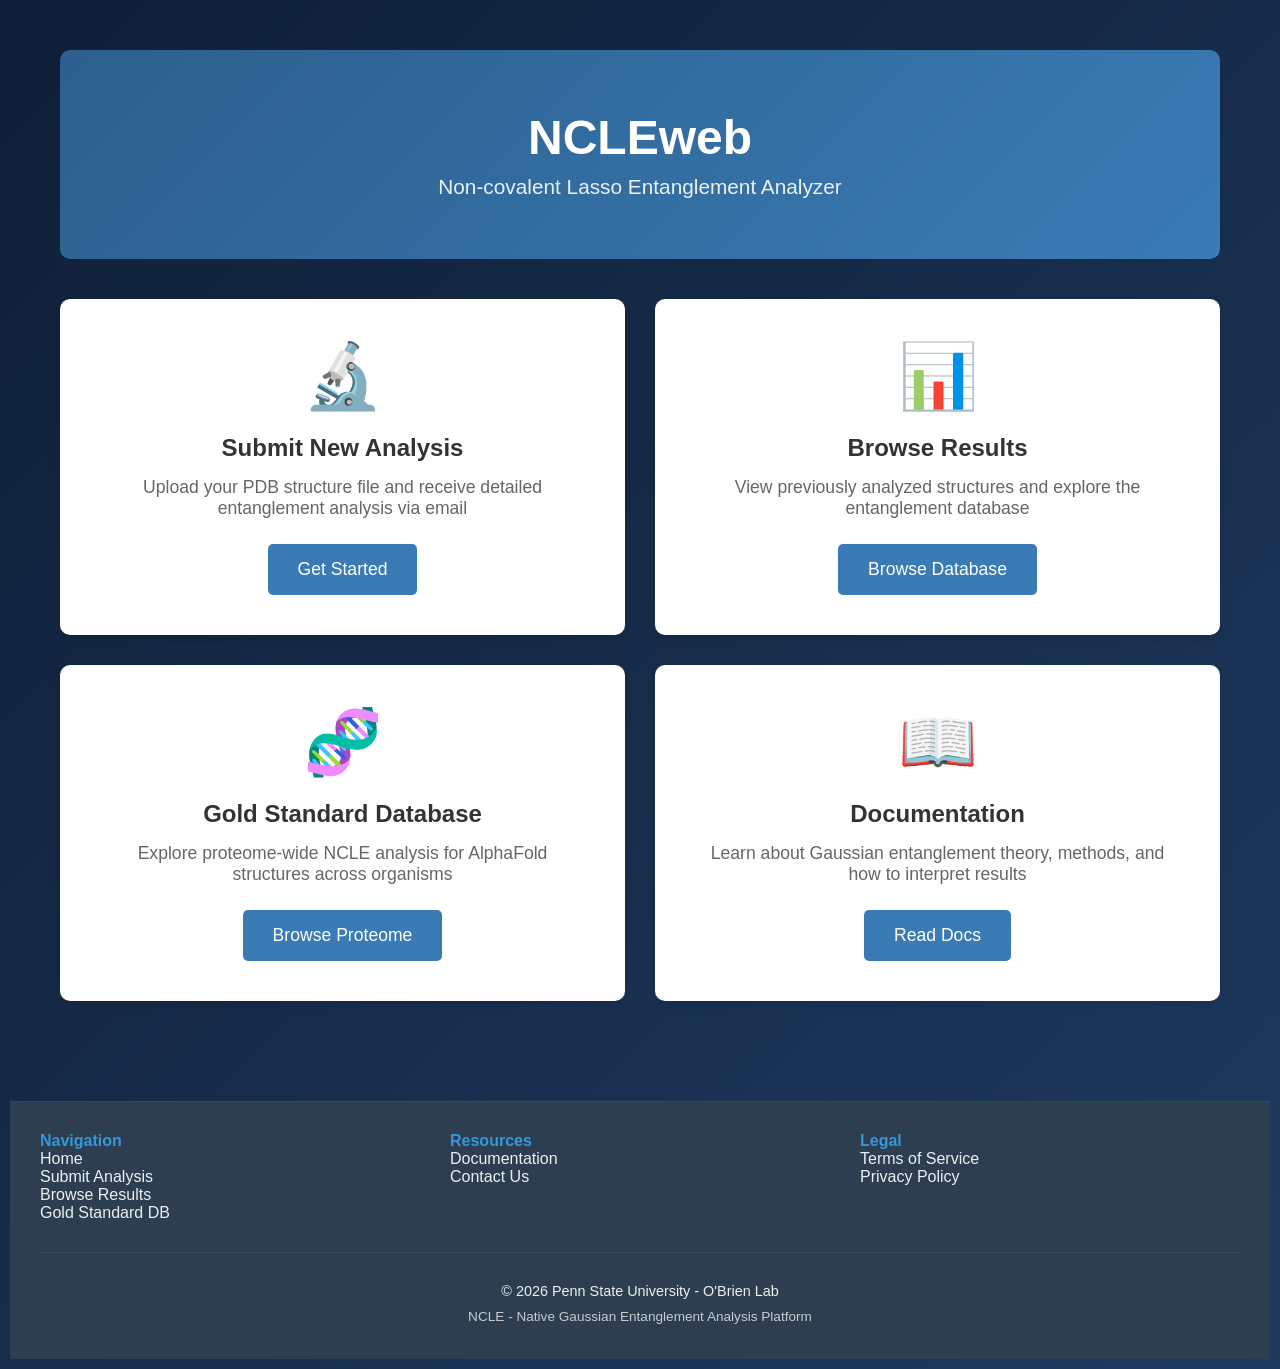
<file: index.html>
<!DOCTYPE html>
<html lang="en">
<head>
    <meta charset="UTF-8">
    <meta name="viewport" content="width=device-width, initial-scale=1.0">
    <title>NCLE - Non-covalent Lasso Entanglement Analyzer</title>
    <link rel="stylesheet" href="styles.css">
    <style>
        .landing-container {
            max-width: 1200px;
            margin: 0 auto;
            padding: 40px 20px;
        }
        
        .hero {
            text-align: center;
            padding: 60px 20px;
            background: linear-gradient(135deg, #2c5f8d 0%, #3a7bb5 100%);
            color: white;
            border-radius: 10px;
            margin-bottom: 40px;
        }
        
        .hero h1 {
            font-size: 3em;
            margin-bottom: 10px;
        }
        
        .hero p {
            font-size: 1.3em;
            opacity: 0.9;
        }
        
        .action-cards {
            display: grid;
            grid-template-columns: repeat(auto-fit, minmax(400px, 1fr));
            gap: 30px;
            margin-top: 40px;
        }
        
        .action-card {
            background: white;
            border-radius: 10px;
            padding: 40px;
            box-shadow: 0 4px 6px rgba(0,0,0,0.1);
            text-align: center;
            transition: transform 0.3s, box-shadow 0.3s;
            cursor: pointer;
        }
        
        .action-card:hover {
            transform: translateY(-5px);
            box-shadow: 0 8px 15px rgba(0,0,0,0.2);
        }
        
        .action-card-icon {
            font-size: 4em;
            margin-bottom: 20px;
        }
        
        .action-card h2 {
            color: #333;
            margin-bottom: 15px;
        }
        
        .action-card p {
            color: #666;
            font-size: 1.1em;
            margin-bottom: 25px;
        }
        
        .action-card button {
            background: #3a7bb5;
            color: white;
            border: none;
            padding: 15px 30px;
            font-size: 1.1em;
            border-radius: 5px;
            cursor: pointer;
            transition: background 0.3s;
        }
        
        .action-card button:hover {
            background: #3a7bb5;
        }
        
        .features {
            margin-top: 60px;
            text-align: center;
        }
        
        .features h2 {
            font-size: 2em;
            margin-bottom: 30px;
            color: white;
        }
        
        .feature-grid {
            display: grid;
            grid-template-columns: repeat(auto-fit, minmax(250px, 1fr));
            gap: 30px;
            margin-top: 30px;
        }
        
        .feature-item {
            padding: 20px;
        }
        
        .feature-item h3 {
            color: #e3eef7;
            margin-bottom: 10px;
            font-weight: 600;
        }
        
        .feature-item p {
            color: #d1dce6;
        }
    </style>
</head>
<body>
    <div class="landing-container">
        <div class="hero">
            <h1>NCLEweb</h1>
            <p>Non-covalent Lasso Entanglement Analyzer</p>
        </div>
        
        <div class="action-cards">
            <div class="action-card" onclick="window.location.href='submit.html'">
                <div class="action-card-icon">🔬</div>
                <h2>Submit New Analysis</h2>
                <p>Upload your PDB structure file and receive detailed entanglement analysis via email</p>
                <button>Get Started</button>
            </div>
            
            <div class="action-card" onclick="window.location.href='browse.html'">
                <div class="action-card-icon">📊</div>
                <h2>Browse Results</h2>
                <p>View previously analyzed structures and explore the entanglement database</p>
                <button>Browse Database</button>
            </div>
            
            <div class="action-card" onclick="window.location.href='proteome.html'">
                <div class="action-card-icon">🧬</div>
                <h2>Gold Standard Database</h2>
                <p>Explore proteome-wide NCLE analysis for AlphaFold structures across organisms</p>
                <button>Browse Proteome</button>
            </div>
            
            <div class="action-card" onclick="window.location.href='documentation.html'">
                <div class="action-card-icon">📖</div>
                <h2>Documentation</h2>
                <p>Learn about Gaussian entanglement theory, methods, and how to interpret results</p>
                <button>Read Docs</button>
            </div>
        </div>
    </div>
    
    <!-- Footer -->
    <footer style="background: #2c3e50; color: #ecf0f1; padding: 30px; margin-top: 60px; border-top: 1px solid #34495e;">
        <div style="max-width: 1200px; margin: 0 auto;">
            <div style="display: grid; grid-template-columns: repeat(auto-fit, minmax(250px, 1fr)); gap: 30px; margin-bottom: 30px;">
                <div>
                    <h4 style="color: #3498db;">Navigation</h4>
                    <ul style="list-style: none; padding: 0;">
                        <li><a href="index.html" style="color: #ecf0f1; text-decoration: none;">Home</a></li>
                        <li><a href="submit.html" style="color: #ecf0f1; text-decoration: none;">Submit Analysis</a></li>
                        <li><a href="browse.html" style="color: #ecf0f1; text-decoration: none;">Browse Results</a></li>
                        <li><a href="proteome.html" style="color: #ecf0f1; text-decoration: none;">Gold Standard DB</a></li>
                    </ul>
                </div>
                <div>
                    <h4 style="color: #3498db;">Resources</h4>
                    <ul style="list-style: none; padding: 0;">
                        <li><a href="documentation.html" style="color: #ecf0f1; text-decoration: none;">Documentation</a></li>
                        <li><a href="#" onclick="showContactForm(); return false;" style="color: #ecf0f1; text-decoration: none;">Contact Us</a></li>
                    </ul>
                </div>
                <div>
                    <h4 style="color: #3498db;">Legal</h4>
                    <ul style="list-style: none; padding: 0;">
                        <li><a href="#" onclick="showTerms(); return false;" style="color: #ecf0f1; text-decoration: none;">Terms of Service</a></li>
                        <li><a href="#" onclick="showPrivacy(); return false;" style="color: #ecf0f1; text-decoration: none;">Privacy Policy</a></li>
                    </ul>
                </div>
            </div>
            <div style="border-top: 1px solid #34495e; padding-top: 20px; text-align: center;">
                <p style="margin: 10px 0; font-size: 0.9em;">© 2026 Penn State University - O'Brien Lab</p>
                <p style="margin: 5px 0; font-size: 0.85em; opacity: 0.8;">NCLE - Native Gaussian Entanglement Analysis Platform</p>
            </div>
        </div>
    </footer>
    
    <!-- Contact Form Modal -->
    <div id="contactModal" style="display: none; position: fixed; z-index: 1000; left: 0; top: 0; width: 100%; height: 100%; background-color: rgba(0,0,0,0.4);">
        <div style="background-color: white; margin: 10% auto; padding: 30px; border-radius: 8px; width: 80%; max-width: 500px; box-shadow: 0 4px 6px rgba(0,0,0,0.1);">
            <span style="color: #aaa; float: right; font-size: 28px; font-weight: bold; cursor: pointer;" onclick="closeContactForm()">&times;</span>
            <h2 style="color: #333; margin-top: 0;">Contact Us</h2>
            <form id="contactForm" style="display: flex; flex-direction: column; gap: 15px;">
                <input type="text" id="contactName" placeholder="Your Name" required style="padding: 10px; border: 1px solid #ddd; border-radius: 4px;">
                <input type="email" id="contactEmail" placeholder="Your Email" required style="padding: 10px; border: 1px solid #ddd; border-radius: 4px;">
                <input type="text" id="contactSubject" placeholder="Subject" required style="padding: 10px; border: 1px solid #ddd; border-radius: 4px;">
                <textarea id="contactMessage" placeholder="Your message..." required rows="5" style="padding: 10px; border: 1px solid #ddd; border-radius: 4px;"></textarea>
                <button type="button" onclick="submitContactForm()" style="background: #667eea; color: white; padding: 10px; border: none; border-radius: 4px; cursor: pointer; font-weight: 500;">Send Message</button>
            </form>
        </div>
    </div>
    
    <!-- Modal Functions -->
    <script>
        function showContactForm() {
            document.getElementById('contactModal').style.display = 'block';
        }
        
        function closeContactForm() {
            document.getElementById('contactModal').style.display = 'none';
        }
        
        function showTerms() {
            alert('Terms of Service - The NCLE platform is provided for research and educational purposes.');
        }
        
        function showPrivacy() {
            alert('Privacy Policy - We collect minimal personal information. Your uploaded PDB files are analyzed and results are stored for the specified retention period.');
        }
        
        function submitContactForm() {
            const name = document.getElementById('contactName').value;
            const email = document.getElementById('contactEmail').value;
            const subject = document.getElementById('contactSubject').value;
            const message = document.getElementById('contactMessage').value;
            
            if (!name || !email || !subject || !message) {
                alert('Please fill in all fields');
                return;
            }
            
            fetch('/api/contact', {
                method: 'POST',
                headers: {
                    'Content-Type': 'application/x-www-form-urlencoded',
                },
                body: new URLSearchParams({
                    'name': name,
                    'email': email,
                    'subject': subject,
                    'message': message
                })
            })
            .then(response => response.json())
            .then(data => {
                if (data.success) {
                    alert('Message sent successfully! Thank you for contacting us.');
                    closeContactForm();
                    document.getElementById('contactForm').reset();
                } else {
                    alert('Error sending message: ' + data.message);
                }
            })
            .catch(error => {
                console.error('Error:', error);
                alert('Error sending message');
            });
        }
        
        // Close modal when clicking outside
        window.onclick = function(event) {
            const contactModal = document.getElementById('contactModal');
            if (event.target == contactModal) {
                contactModal.style.display = 'none';
            }
        }
    </script>
    
    <script src="components.html" onload="initializeHeroAndFooter()"></script>
</body>
</html>
</file>
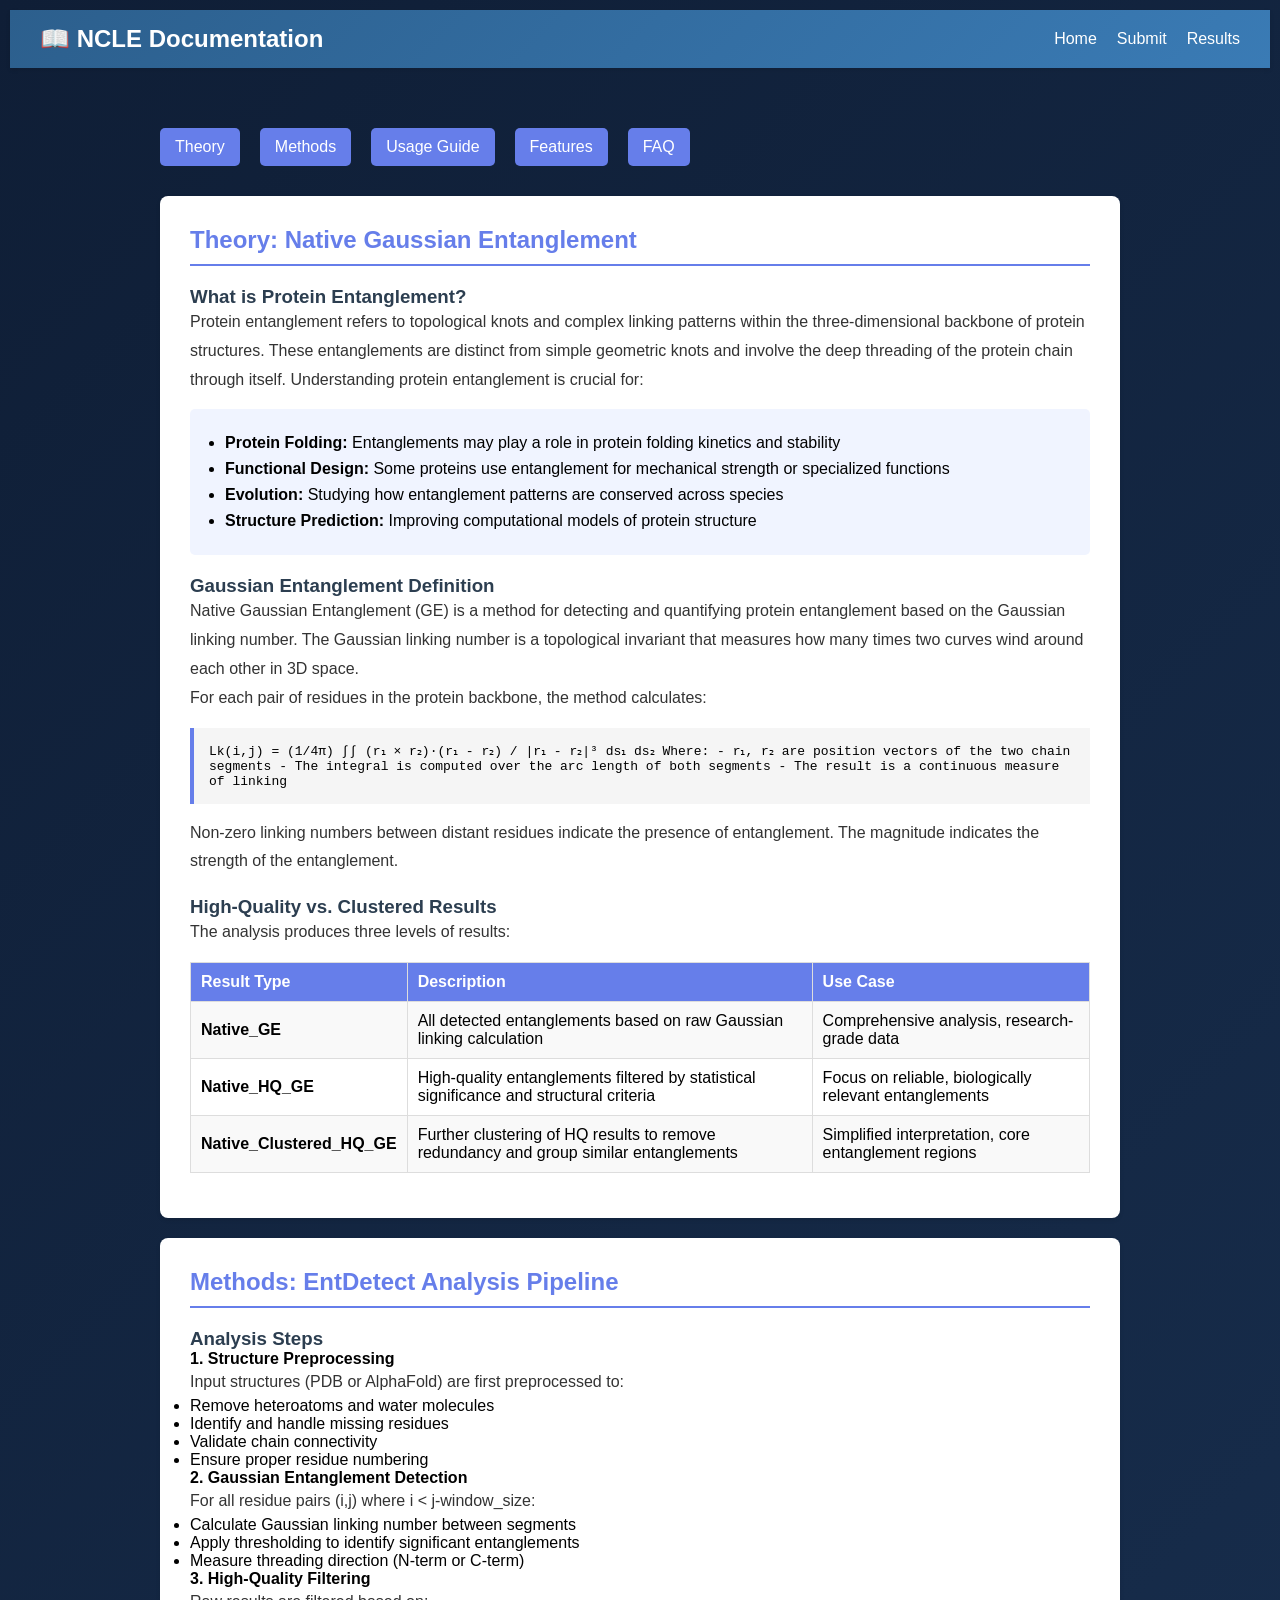
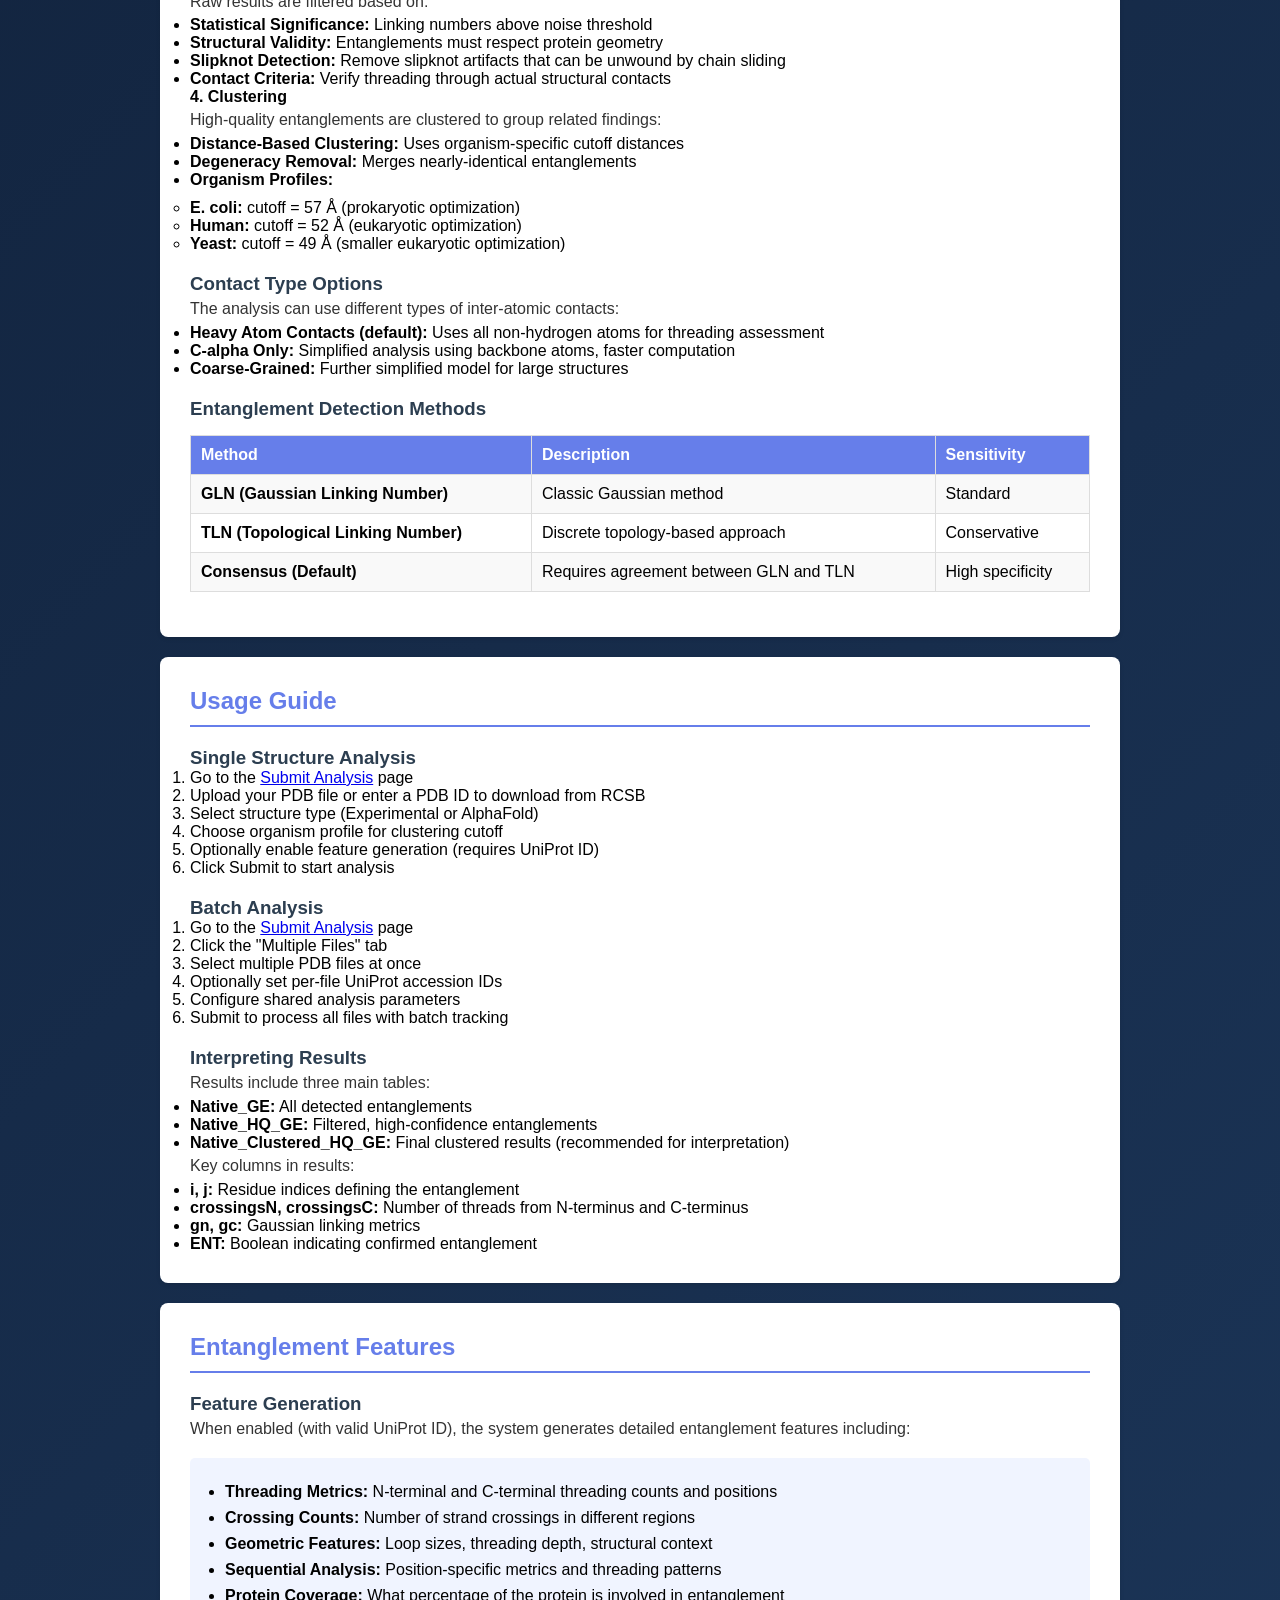
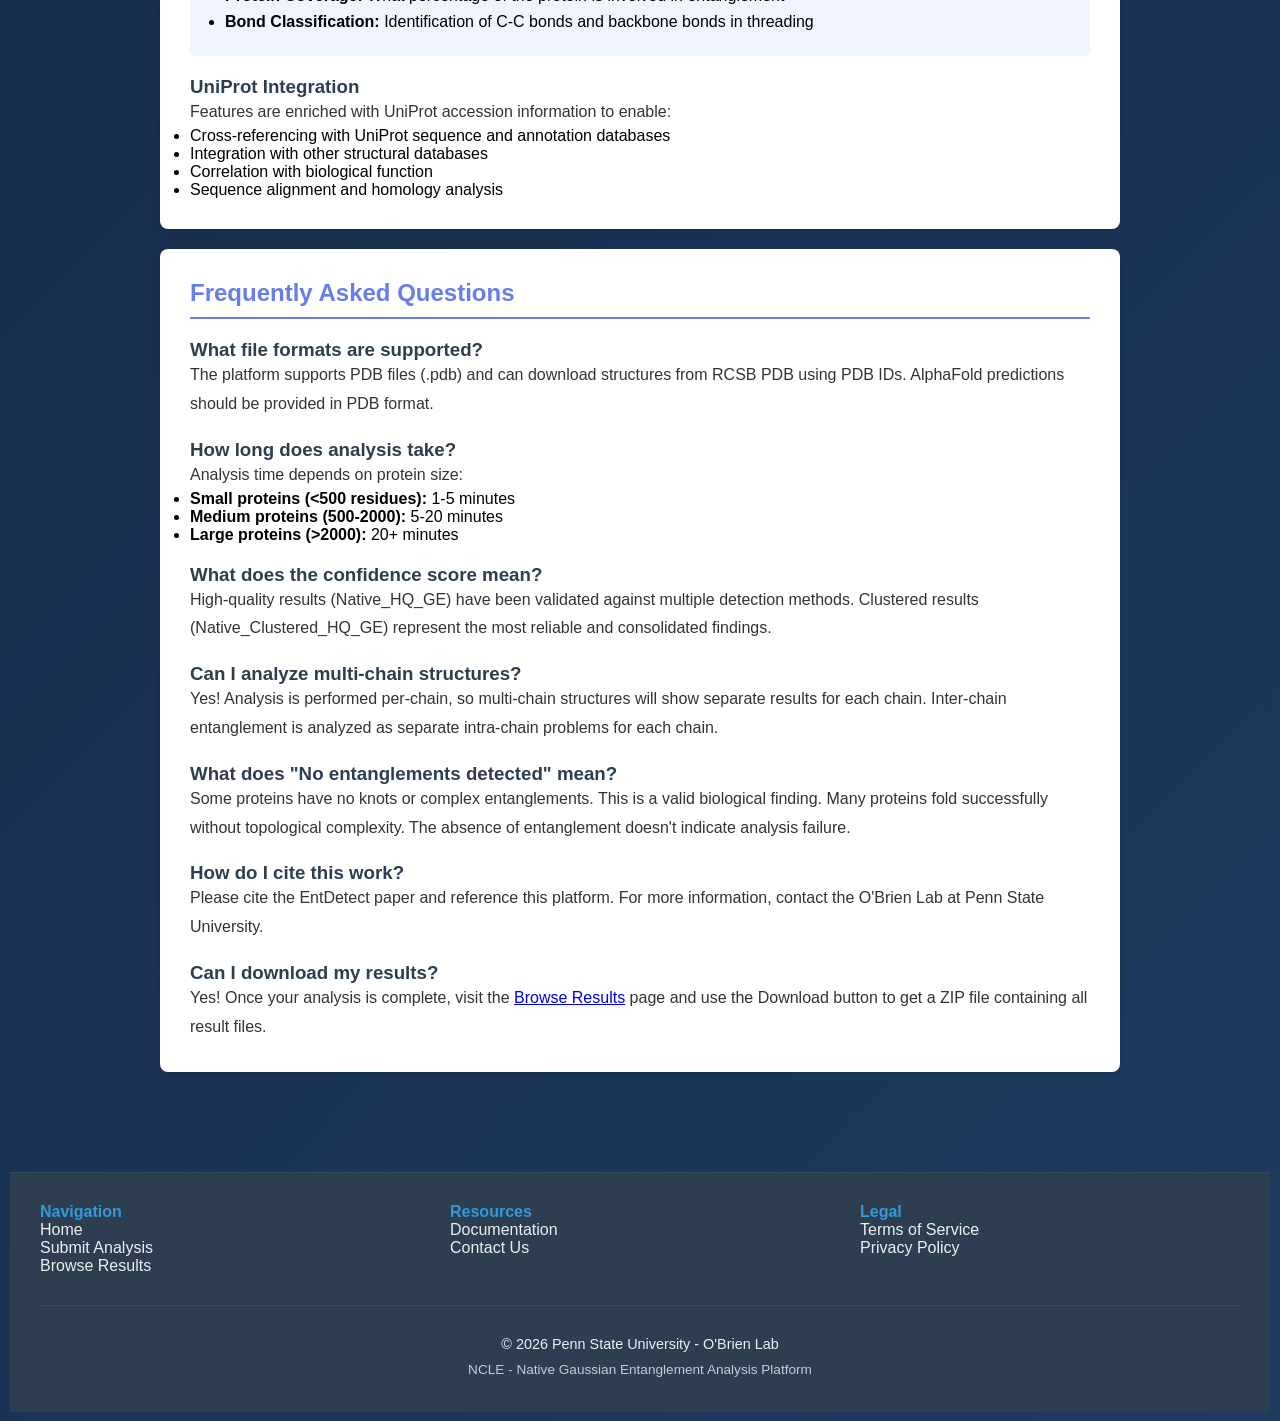
<file: documentation.html>
<!DOCTYPE html>
<html lang="en">
<head>
    <meta charset="UTF-8">
    <meta name="viewport" content="width=device-width, initial-scale=1.0">
    <title>Documentation - NCLE</title>
    <link rel="stylesheet" href="styles.css">
    <style>
        /* Header Navigation */
        .nav-header {
            display: flex;
            justify-content: space-between;
            align-items: center;
            padding: 15px 30px;
            background: linear-gradient(135deg, #2c5f8d 0%, #3a7bb5 100%);
            box-shadow: 0 2px 4px rgba(0,0,0,0.1);
        }
        
        .nav-header h1 {
            color: white;
            margin: 0;
            font-size: 1.5em;
        }
        
        .nav-links {
            display: flex;
            gap: 20px;
        }
        
        .nav-links a {
            color: white;
            text-decoration: none;
            font-weight: 500;
            transition: opacity 0.3s;
        }
        
        .nav-links a:hover {
            opacity: 0.8;
        }
        .doc-container {
            max-width: 1000px;
            margin: 40px auto;
            padding: 20px;
        }
        
        .doc-nav {
            display: flex;
            gap: 20px;
            margin-bottom: 30px;
            flex-wrap: wrap;
        }
        
        .doc-nav a {
            padding: 10px 15px;
            background: #667eea;
            color: white;
            text-decoration: none;
            border-radius: 5px;
            transition: background 0.3s;
        }
        
        .doc-nav a:hover {
            background: #5568d3;
        }
        
        .doc-section {
            background: white;
            padding: 30px;
            margin-bottom: 20px;
            border-radius: 8px;
            box-shadow: 0 2px 4px rgba(0,0,0,0.1);
        }
        
        .doc-section h2 {
            color: #667eea;
            border-bottom: 2px solid #667eea;
            padding-bottom: 10px;
            margin-top: 0;
        }
        
        .doc-section h3 {
            color: #2c3e50;
            margin-top: 20px;
        }
        
        .doc-section p {
            line-height: 1.8;
            color: #333;
        }
        
        .equation {
            background: #f5f5f5;
            padding: 15px;
            border-left: 4px solid #667eea;
            margin: 15px 0;
            font-family: monospace;
            overflow-x: auto;
        }
        
        .figure {
            background: #f9f9f9;
            padding: 15px;
            border-radius: 5px;
            margin: 15px 0;
            text-align: center;
        }
        
        .figure p {
            font-style: italic;
            color: #666;
            margin: 10px 0 0 0;
        }
        
        .highlights {
            background: #f0f4ff;
            padding: 15px;
            border-radius: 5px;
            margin: 15px 0;
        }
        
        .highlights ul {
            margin: 10px 0;
            padding-left: 20px;
        }
        
        .highlights li {
            margin: 8px 0;
        }
        
        table {
            width: 100%;
            border-collapse: collapse;
            margin: 15px 0;
        }
        
        table th, table td {
            padding: 10px;
            border: 1px solid #ddd;
            text-align: left;
        }
        
        table th {
            background: #667eea;
            color: white;
        }
        
        table tr:nth-child(even) {
            background: #f9f9f9;
        }
    </style>
</head>
<body>
    <!-- Navigation Header -->
    <div class="nav-header">
        <h1>📖 NCLE Documentation</h1>
        <div class="nav-links">
            <a href="index.html">Home</a>
            <a href="submit.html">Submit</a>
            <a href="browse.html">Results</a>
        </div>
    </div>
    
    <div class="doc-container">
        
        <div class="doc-nav">
            <a href="#theory">Theory</a>
            <a href="#methods">Methods</a>
            <a href="#usage">Usage Guide</a>
            <a href="#features">Features</a>
            <a href="#faq">FAQ</a>
        </div>
        
        <div class="doc-section" id="theory">
            <h2>Theory: Native Gaussian Entanglement</h2>
            
            <h3>What is Protein Entanglement?</h3>
            <p>
                Protein entanglement refers to topological knots and complex linking patterns within the three-dimensional backbone 
                of protein structures. These entanglements are distinct from simple geometric knots and involve the deep threading 
                of the protein chain through itself. Understanding protein entanglement is crucial for:
            </p>
            
            <div class="highlights">
                <ul>
                    <li><strong>Protein Folding:</strong> Entanglements may play a role in protein folding kinetics and stability</li>
                    <li><strong>Functional Design:</strong> Some proteins use entanglement for mechanical strength or specialized functions</li>
                    <li><strong>Evolution:</strong> Studying how entanglement patterns are conserved across species</li>
                    <li><strong>Structure Prediction:</strong> Improving computational models of protein structure</li>
                </ul>
            </div>
            
            <h3>Gaussian Entanglement Definition</h3>
            <p>
                Native Gaussian Entanglement (GE) is a method for detecting and quantifying protein entanglement based on the 
                Gaussian linking number. The Gaussian linking number is a topological invariant that measures how many times 
                two curves wind around each other in 3D space.
            </p>
            
            <p>
                For each pair of residues in the protein backbone, the method calculates:
            </p>
            
            <div class="equation">
Lk(i,j) = (1/4π) ∫∫ (r₁ × r₂)·(r₁ - r₂) / |r₁ - r₂|³ ds₁ ds₂

Where:
- r₁, r₂ are position vectors of the two chain segments
- The integral is computed over the arc length of both segments
- The result is a continuous measure of linking            </div>
            
            <p>
                Non-zero linking numbers between distant residues indicate the presence of entanglement. The magnitude indicates 
                the strength of the entanglement.
            </p>
            
            <h3>High-Quality vs. Clustered Results</h3>
            <p>
                The analysis produces three levels of results:
            </p>
            
            <table>
                <tr>
                    <th>Result Type</th>
                    <th>Description</th>
                    <th>Use Case</th>
                </tr>
                <tr>
                    <td><strong>Native_GE</strong></td>
                    <td>All detected entanglements based on raw Gaussian linking calculation</td>
                    <td>Comprehensive analysis, research-grade data</td>
                </tr>
                <tr>
                    <td><strong>Native_HQ_GE</strong></td>
                    <td>High-quality entanglements filtered by statistical significance and structural criteria</td>
                    <td>Focus on reliable, biologically relevant entanglements</td>
                </tr>
                <tr>
                    <td><strong>Native_Clustered_HQ_GE</strong></td>
                    <td>Further clustering of HQ results to remove redundancy and group similar entanglements</td>
                    <td>Simplified interpretation, core entanglement regions</td>
                </tr>
            </table>
        </div>
        
        <div class="doc-section" id="methods">
            <h2>Methods: EntDetect Analysis Pipeline</h2>
            
            <h3>Analysis Steps</h3>
            
            <h4>1. Structure Preprocessing</h4>
            <p>
                Input structures (PDB or AlphaFold) are first preprocessed to:
            </p>
            <ul>
                <li>Remove heteroatoms and water molecules</li>
                <li>Identify and handle missing residues</li>
                <li>Validate chain connectivity</li>
                <li>Ensure proper residue numbering</li>
            </ul>
            
            <h4>2. Gaussian Entanglement Detection</h4>
            <p>
                For all residue pairs (i,j) where i < j-window_size:
            </p>
            <ul>
                <li>Calculate Gaussian linking number between segments</li>
                <li>Apply thresholding to identify significant entanglements</li>
                <li>Measure threading direction (N-term or C-term)</li>
            </ul>
            
            <h4>3. High-Quality Filtering</h4>
            <p>
                Raw results are filtered based on:
            </p>
            <ul>
                <li><strong>Statistical Significance:</strong> Linking numbers above noise threshold</li>
                <li><strong>Structural Validity:</strong> Entanglements must respect protein geometry</li>
                <li><strong>Slipknot Detection:</strong> Remove slipknot artifacts that can be unwound by chain sliding</li>
                <li><strong>Contact Criteria:</strong> Verify threading through actual structural contacts</li>
            </ul>
            
            <h4>4. Clustering</h4>
            <p>
                High-quality entanglements are clustered to group related findings:
            </p>
            <ul>
                <li><strong>Distance-Based Clustering:</strong> Uses organism-specific cutoff distances</li>
                <li><strong>Degeneracy Removal:</strong> Merges nearly-identical entanglements</li>
                <li><strong>Organism Profiles:</strong>
                    <ul style="margin-top: 10px;">
                        <li><strong>E. coli:</strong> cutoff = 57 Å (prokaryotic optimization)</li>
                        <li><strong>Human:</strong> cutoff = 52 Å (eukaryotic optimization)</li>
                        <li><strong>Yeast:</strong> cutoff = 49 Å (smaller eukaryotic optimization)</li>
                    </ul>
                </li>
            </ul>
            
            <h3>Contact Type Options</h3>
            <p>The analysis can use different types of inter-atomic contacts:</p>
            <ul>
                <li><strong>Heavy Atom Contacts (default):</strong> Uses all non-hydrogen atoms for threading assessment</li>
                <li><strong>C-alpha Only:</strong> Simplified analysis using backbone atoms, faster computation</li>
                <li><strong>Coarse-Grained:</strong> Further simplified model for large structures</li>
            </ul>
            
            <h3>Entanglement Detection Methods</h3>
            <table>
                <tr>
                    <th>Method</th>
                    <th>Description</th>
                    <th>Sensitivity</th>
                </tr>
                <tr>
                    <td><strong>GLN (Gaussian Linking Number)</strong></td>
                    <td>Classic Gaussian method</td>
                    <td>Standard</td>
                </tr>
                <tr>
                    <td><strong>TLN (Topological Linking Number)</strong></td>
                    <td>Discrete topology-based approach</td>
                    <td>Conservative</td>
                </tr>
                <tr>
                    <td><strong>Consensus (Default)</strong></td>
                    <td>Requires agreement between GLN and TLN</td>
                    <td>High specificity</td>
                </tr>
            </table>
        </div>
        
        <div class="doc-section" id="usage">
            <h2>Usage Guide</h2>
            
            <h3>Single Structure Analysis</h3>
            <ol>
                <li>Go to the <a href="submit.html">Submit Analysis</a> page</li>
                <li>Upload your PDB file or enter a PDB ID to download from RCSB</li>
                <li>Select structure type (Experimental or AlphaFold)</li>
                <li>Choose organism profile for clustering cutoff</li>
                <li>Optionally enable feature generation (requires UniProt ID)</li>
                <li>Click Submit to start analysis</li>
            </ol>
            
            <h3>Batch Analysis</h3>
            <ol>
                <li>Go to the <a href="submit.html">Submit Analysis</a> page</li>
                <li>Click the "Multiple Files" tab</li>
                <li>Select multiple PDB files at once</li>
                <li>Optionally set per-file UniProt accession IDs</li>
                <li>Configure shared analysis parameters</li>
                <li>Submit to process all files with batch tracking</li>
            </ol>
            
            <h3>Interpreting Results</h3>
            <p>Results include three main tables:</p>
            <ul>
                <li><strong>Native_GE:</strong> All detected entanglements</li>
                <li><strong>Native_HQ_GE:</strong> Filtered, high-confidence entanglements</li>
                <li><strong>Native_Clustered_HQ_GE:</strong> Final clustered results (recommended for interpretation)</li>
            </ul>
            
            <p>Key columns in results:</p>
            <ul>
                <li><strong>i, j:</strong> Residue indices defining the entanglement</li>
                <li><strong>crossingsN, crossingsC:</strong> Number of threads from N-terminus and C-terminus</li>
                <li><strong>gn, gc:</strong> Gaussian linking metrics</li>
                <li><strong>ENT:</strong> Boolean indicating confirmed entanglement</li>
            </ul>
        </div>
        
        <div class="doc-section" id="features">
            <h2>Entanglement Features</h2>
            
            <h3>Feature Generation</h3>
            <p>
                When enabled (with valid UniProt ID), the system generates detailed entanglement features including:
            </p>
            
            <div class="highlights">
                <ul>
                    <li><strong>Threading Metrics:</strong> N-terminal and C-terminal threading counts and positions</li>
                    <li><strong>Crossing Counts:</strong> Number of strand crossings in different regions</li>
                    <li><strong>Geometric Features:</strong> Loop sizes, threading depth, structural context</li>
                    <li><strong>Sequential Analysis:</strong> Position-specific metrics and threading patterns</li>
                    <li><strong>Protein Coverage:</strong> What percentage of the protein is involved in entanglement</li>
                    <li><strong>Bond Classification:</strong> Identification of C-C bonds and backbone bonds in threading</li>
                </ul>
            </div>
            
            <h3>UniProt Integration</h3>
            <p>
                Features are enriched with UniProt accession information to enable:
            </p>
            <ul>
                <li>Cross-referencing with UniProt sequence and annotation databases</li>
                <li>Integration with other structural databases</li>
                <li>Correlation with biological function</li>
                <li>Sequence alignment and homology analysis</li>
            </ul>
        </div>
        
        <div class="doc-section" id="faq">
            <h2>Frequently Asked Questions</h2>
            
            <h3>What file formats are supported?</h3>
            <p>
                The platform supports PDB files (.pdb) and can download structures from RCSB PDB using PDB IDs. 
                AlphaFold predictions should be provided in PDB format.
            </p>
            
            <h3>How long does analysis take?</h3>
            <p>
                Analysis time depends on protein size:
            </p>
            <ul>
                <li><strong>Small proteins (&lt;500 residues):</strong> 1-5 minutes</li>
                <li><strong>Medium proteins (500-2000):</strong> 5-20 minutes</li>
                <li><strong>Large proteins (&gt;2000):</strong> 20+ minutes</li>
            </ul>
            
            <h3>What does the confidence score mean?</h3>
            <p>
                High-quality results (Native_HQ_GE) have been validated against multiple detection methods. 
                Clustered results (Native_Clustered_HQ_GE) represent the most reliable and consolidated findings.
            </p>
            
            <h3>Can I analyze multi-chain structures?</h3>
            <p>
                Yes! Analysis is performed per-chain, so multi-chain structures will show separate results for each chain. 
                Inter-chain entanglement is analyzed as separate intra-chain problems for each chain.
            </p>
            
            <h3>What does "No entanglements detected" mean?</h3>
            <p>
                Some proteins have no knots or complex entanglements. This is a valid biological finding. Many proteins 
                fold successfully without topological complexity. The absence of entanglement doesn't indicate analysis failure.
            </p>
            
            <h3>How do I cite this work?</h3>
            <p>
                Please cite the EntDetect paper and reference this platform. For more information, contact the O'Brien Lab 
                at Penn State University.
            </p>
            
            <h3>Can I download my results?</h3>
            <p>
                Yes! Once your analysis is complete, visit the <a href="browse.html">Browse Results</a> page and use 
                the Download button to get a ZIP file containing all result files.
            </p>
        </div>
    </div>
    
    <!-- Footer -->
    <footer style="background: #2c3e50; color: #ecf0f1; padding: 30px; margin-top: 60px; border-top: 1px solid #34495e;">
        <div style="max-width: 1200px; margin: 0 auto;">
            <div style="display: grid; grid-template-columns: repeat(auto-fit, minmax(250px, 1fr)); gap: 30px; margin-bottom: 30px;">
                <div>
                    <h4 style="color: #3498db;">Navigation</h4>
                    <ul style="list-style: none; padding: 0;">
                        <li><a href="index.html" style="color: #ecf0f1; text-decoration: none;">Home</a></li>
                        <li><a href="submit.html" style="color: #ecf0f1; text-decoration: none;">Submit Analysis</a></li>
                        <li><a href="browse.html" style="color: #ecf0f1; text-decoration: none;">Browse Results</a></li>
                    </ul>
                </div>
                <div>
                    <h4 style="color: #3498db;">Resources</h4>
                    <ul style="list-style: none; padding: 0;">
                        <li><a href="documentation.html" style="color: #ecf0f1; text-decoration: none;">Documentation</a></li>
                        <li><a href="#" onclick="showContactForm(); return false;" style="color: #ecf0f1; text-decoration: none;">Contact Us</a></li>
                    </ul>
                </div>
                <div>
                    <h4 style="color: #3498db;">Legal</h4>
                    <ul style="list-style: none; padding: 0;">
                        <li><a href="#" onclick="showTerms(); return false;" style="color: #ecf0f1; text-decoration: none;">Terms of Service</a></li>
                        <li><a href="#" onclick="showPrivacy(); return false;" style="color: #ecf0f1; text-decoration: none;">Privacy Policy</a></li>
                    </ul>
                </div>
            </div>
            <div style="border-top: 1px solid #34495e; padding-top: 20px; text-align: center;">
                <p style="margin: 10px 0; font-size: 0.9em;">© 2026 Penn State University - O'Brien Lab</p>
                <p style="margin: 5px 0; font-size: 0.85em; opacity: 0.8;">NCLE - Native Gaussian Entanglement Analysis Platform</p>
            </div>
        </div>
    </footer>
    
    <!-- Contact Form Modal -->
    <div id="contactModal" style="display: none; position: fixed; z-index: 1000; left: 0; top: 0; width: 100%; height: 100%; background-color: rgba(0,0,0,0.4);">
        <div style="background-color: white; margin: 10% auto; padding: 30px; border-radius: 8px; width: 80%; max-width: 500px; box-shadow: 0 4px 6px rgba(0,0,0,0.1);">
            <span style="color: #aaa; float: right; font-size: 28px; font-weight: bold; cursor: pointer;" onclick="closeContactForm()">&times;</span>
            <h2 style="color: #333; margin-top: 0;">Contact Us</h2>
            <form id="contactForm" style="display: flex; flex-direction: column; gap: 15px;">
                <input type="text" id="contactName" placeholder="Your Name" required style="padding: 10px; border: 1px solid #ddd; border-radius: 4px;">
                <input type="email" id="contactEmail" placeholder="Your Email" required style="padding: 10px; border: 1px solid #ddd; border-radius: 4px;">
                <input type="text" id="contactSubject" placeholder="Subject" required style="padding: 10px; border: 1px solid #ddd; border-radius: 4px;">
                <textarea id="contactMessage" placeholder="Your message..." required rows="5" style="padding: 10px; border: 1px solid #ddd; border-radius: 4px;"></textarea>
                <button type="button" onclick="submitContactForm()" style="background: #667eea; color: white; padding: 10px; border: none; border-radius: 4px; cursor: pointer; font-weight: 500;">Send Message</button>
            </form>
        </div>
    </div>
    
    <!-- ToS Modal -->
    <div id="tosModal" style="display: none; position: fixed; z-index: 1000; left: 0; top: 0; width: 100%; height: 100%; background-color: rgba(0,0,0,0.4);">
        <div style="background-color: white; margin: 5% auto; padding: 30px; border-radius: 8px; width: 80%; max-width: 700px; max-height: 80vh; overflow-y: auto; box-shadow: 0 4px 6px rgba(0,0,0,0.1);">
            <span style="color: #aaa; float: right; font-size: 28px; font-weight: bold; cursor: pointer;" onclick="closeTos()">&times;</span>
            <h2 style="color: #333; margin-top: 0;">Terms of Service</h2>
            <p>By using this service, you agree to our terms and conditions. The NCLE platform is provided for research and educational purposes.</p>
        </div>
    </div>
    
    <!-- Privacy Modal -->
    <div id="privacyModal" style="display: none; position: fixed; z-index: 1000; left: 0; top: 0; width: 100%; height: 100%; background-color: rgba(0,0,0,0.4);">
        <div style="background-color: white; margin: 5% auto; padding: 30px; border-radius: 8px; width: 80%; max-width: 700px; max-height: 80vh; overflow-y: auto; box-shadow: 0 4px 6px rgba(0,0,0,0.1);">
            <span style="color: #aaa; float: right; font-size: 28px; font-weight: bold; cursor: pointer;" onclick="closePrivacy()">&times;</span>
            <h2 style="color: #333; margin-top: 0;">Privacy Policy</h2>
            <p>We collect minimal personal information. Your uploaded PDB files are analyzed and results are stored for the specified retention period.</p>
        </div>
    </div>
    
    <script>
        function showContactForm() {
            document.getElementById('contactModal').style.display = 'block';
        }
        
        function closeContactForm() {
            document.getElementById('contactModal').style.display = 'none';
        }
        
        function showTerms() {
            document.getElementById('tosModal').style.display = 'block';
        }
        
        function closeTos() {
            document.getElementById('tosModal').style.display = 'none';
        }
        
        function showPrivacy() {
            document.getElementById('privacyModal').style.display = 'block';
        }
        
        function closePrivacy() {
            document.getElementById('privacyModal').style.display = 'none';
        }
        
        function submitContactForm() {
            const name = document.getElementById('contactName').value;
            const email = document.getElementById('contactEmail').value;
            const subject = document.getElementById('contactSubject').value;
            const message = document.getElementById('contactMessage').value;
            
            if (!name || !email || !subject || !message) {
                alert('Please fill in all fields');
                return;
            }
            
            fetch('/api/contact', {
                method: 'POST',
                headers: {
                    'Content-Type': 'application/x-www-form-urlencoded',
                },
                body: new URLSearchParams({
                    'name': name,
                    'email': email,
                    'subject': subject,
                    'message': message
                })
            })
            .then(response => response.json())
            .then(data => {
                if (data.success) {
                    alert('Message sent successfully! Thank you for contacting us.');
                    closeContactForm();
                    document.getElementById('contactForm').reset();
                } else {
                    alert('Error sending message: ' + data.message);
                }
            })
            .catch(error => {
                console.error('Error:', error);
                alert('Error sending message');
            });
        }
        
        // Close modals when clicking outside them
        window.onclick = function(event) {
            const contactModal = document.getElementById('contactModal');
            const tosModal = document.getElementById('tosModal');
            const privacyModal = document.getElementById('privacyModal');
            
            if (event.target == contactModal) {
                contactModal.style.display = 'none';
            }
            if (event.target == tosModal) {
                tosModal.style.display = 'none';
            }
            if (event.target == privacyModal) {
                privacyModal.style.display = 'none';
            }
        }
    </script>
</body>
</html>
</file>
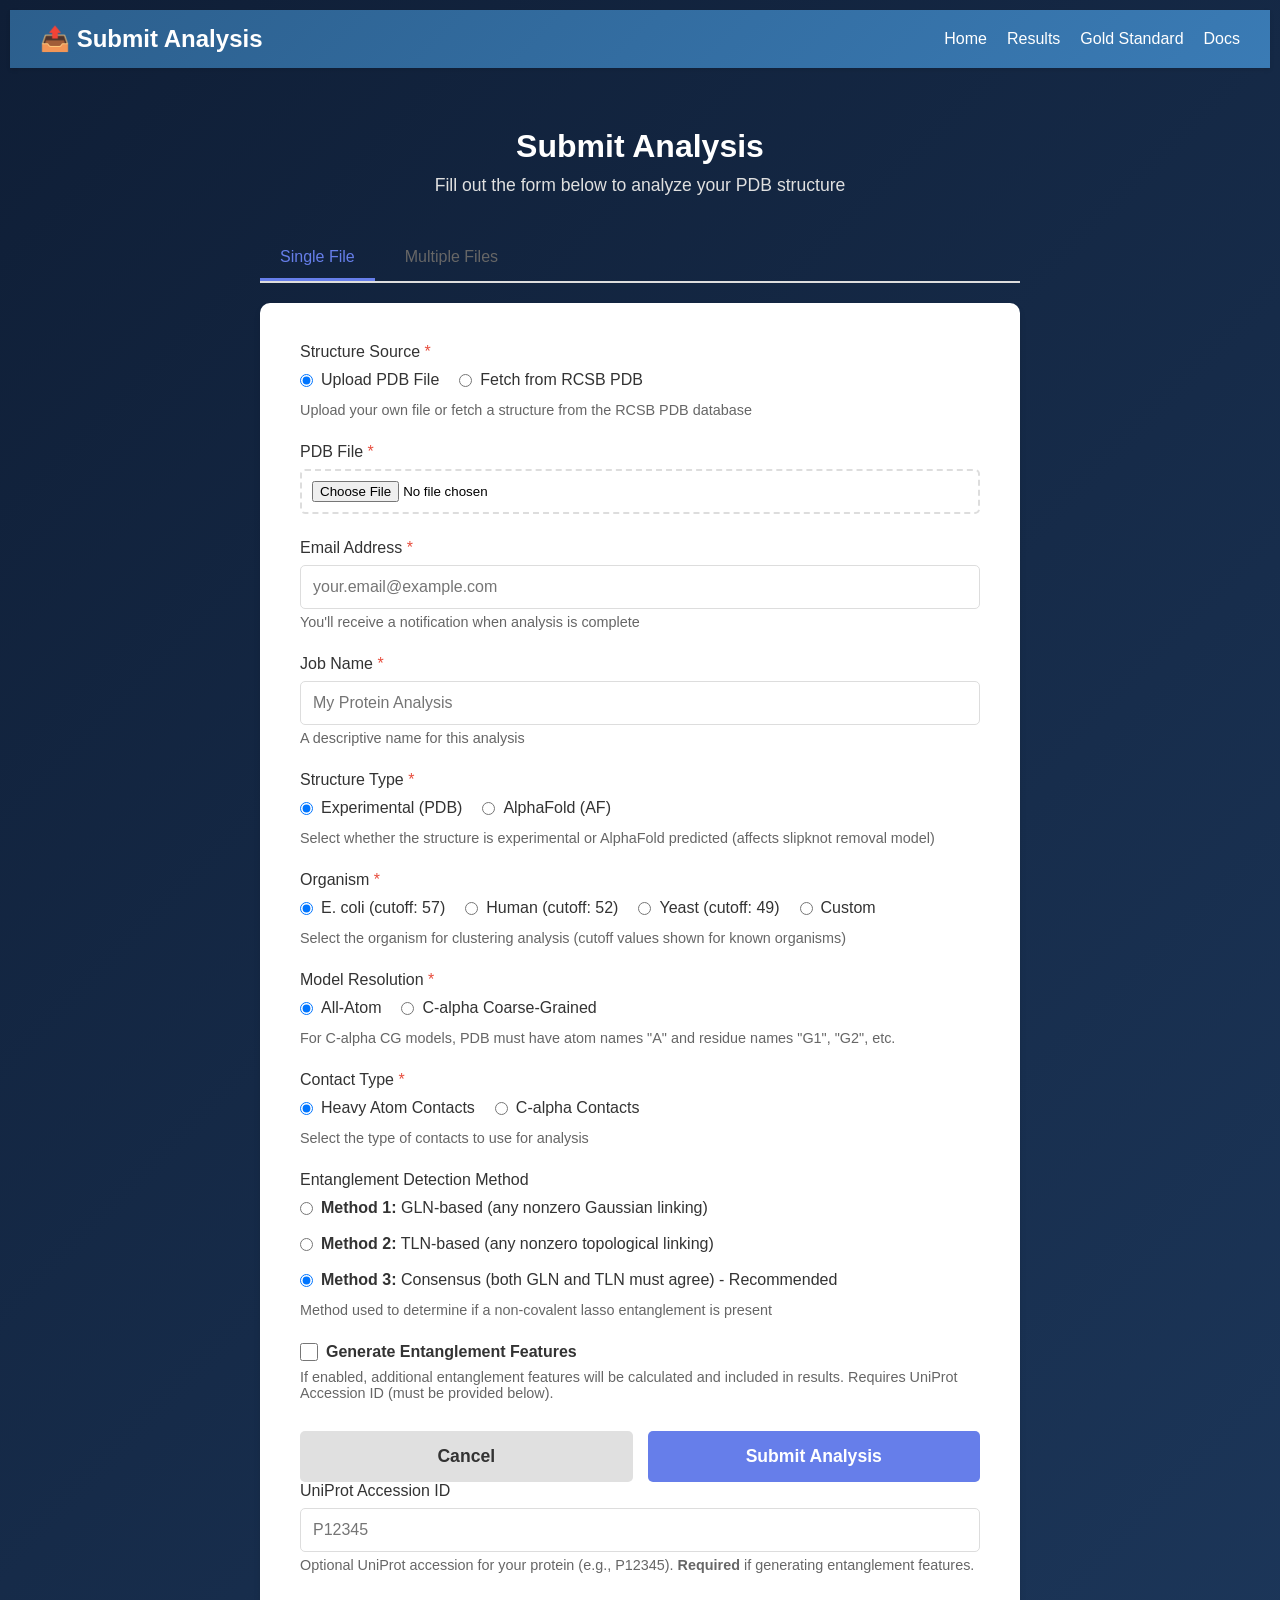
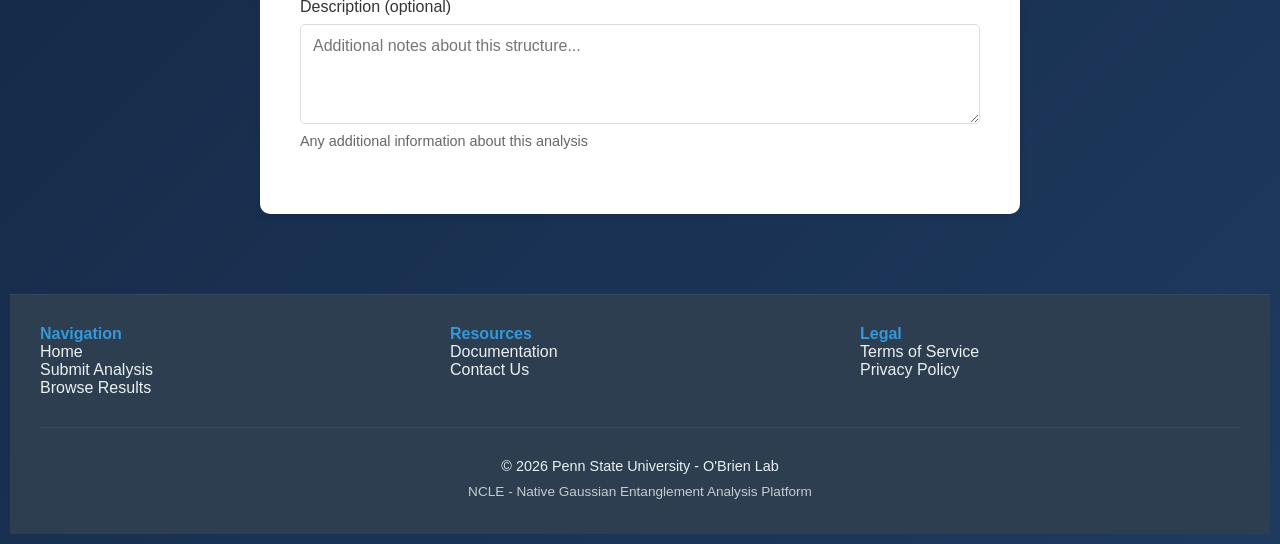
<file: submit.html>
<!DOCTYPE html>
<html lang="en">
<head>
    <meta charset="UTF-8">
    <meta name="viewport" content="width=device-width, initial-scale=1.0">
    <title>Submit Analysis - NCLE</title>
    <link rel="stylesheet" href="styles.css">
    <style>
        /* Header Navigation */
        .nav-header {
            display: flex;
            justify-content: space-between;
            align-items: center;
            padding: 15px 30px;
            background: linear-gradient(135deg, #2c5f8d 0%, #3a7bb5 100%);
            box-shadow: 0 2px 4px rgba(0,0,0,0.1);
        }
        
        .nav-header h1 {
            color: white;
            margin: 0;
            font-size: 1.5em;
        }
        
        .nav-links {
            display: flex;
            gap: 20px;
        }
        
        .nav-links a {
            color: white;
            text-decoration: none;
            font-weight: 500;
            transition: opacity 0.3s;
        }
        
        .nav-links a:hover {
            opacity: 0.8;
        }
        
        .submit-container {
            max-width: 800px;
            margin: 40px auto;
            padding: 20px;
        }
        
        .submit-header {
            text-align: center;
            margin-bottom: 40px;
        }
        
        .submit-header h1 {
            color: white;
            margin-bottom: 10px;
        }
        
        .submit-header p {
            color: #e0e0e0;
            font-size: 1.1em;
        }
        
        .submit-form {
            background: white;
            padding: 40px;
            border-radius: 10px;
            box-shadow: 0 4px 6px rgba(0,0,0,0.1);
        }
        
        .form-group {
            margin-bottom: 25px;
        }
        
        .form-group label {
            display: block;
            margin-bottom: 8px;
            color: #333;
            font-weight: 500;
        }
        
        .form-group label .required {
            color: #e74c3c;
        }
        
        .form-group input[type="text"],
        .form-group input[type="email"],
        .form-group textarea {
            width: 100%;
            padding: 12px;
            border: 1px solid #ddd;
            border-radius: 5px;
            font-size: 1em;
            font-family: inherit;
            box-sizing: border-box;
        }
        
        .form-group textarea {
            resize: vertical;
            min-height: 100px;
        }
        
        .form-group input[type="file"] {
            width: 100%;
            padding: 10px;
            border: 2px dashed #ddd;
            border-radius: 5px;
            cursor: pointer;
        }
        
        .form-group small {
            display: block;
            margin-top: 5px;
            color: #666;
            font-size: 0.9em;
        }
        
        .form-actions {
            display: flex;
            gap: 15px;
            margin-top: 30px;
        }
        
        .btn {
            flex: 1;
            padding: 15px 30px;
            font-size: 1.1em;
            border: none;
            border-radius: 5px;
            cursor: pointer;
            transition: background 0.3s;
        }
        
        .btn-primary {
            background: #667eea;
            color: white;
        }
        
        .btn-primary:hover {
            background: #5568d3;
        }
        
        .btn-primary:disabled {
            background: #ccc;
            cursor: not-allowed;
        }
        
        .btn-secondary {
            background: #e0e0e0;
            color: #333;
        }
        
        .btn-secondary:hover {
            background: #d0d0d0;
        }
        
        .status-message {
            margin-top: 20px;
            padding: 15px;
            border-radius: 5px;
            display: none;
        }
        
        .status-message.success {
            background: #d4edda;
            color: #155724;
            border: 1px solid #c3e6cb;
        }
        
        .status-message.error {
            background: #f8d7da;
            color: #721c24;
            border: 1px solid #f5c6cb;
        }
        
        .status-message.info {
            background: #d1ecf1;
            color: #0c5460;
            border: 1px solid #bee5eb;
        }
    </style>
</head>
<body>
    <!-- Navigation Header -->
    <div class="nav-header">
        <h1>📤 Submit Analysis</h1>
        <div class="nav-links">
            <a href="index.html">Home</a>
            <a href="browse.html">Results</a>
            <a href="proteome.html">Gold Standard</a>
            <a href="documentation.html">Docs</a>
        </div>
    </div>
    
    <div class="submit-container">
        <div class="submit-header">
            <h1>Submit Analysis</h1>
            <p>Fill out the form below to analyze your PDB structure</p>
        </div>
        
        <!-- Submission Type Tabs -->
        <div style="display: flex; gap: 10px; margin-bottom: 20px; border-bottom: 2px solid #ddd;">
            <button type="button" class="tab-button" onclick="switchSubmissionType(event, 'single')" style="padding: 12px 20px; background: none; border: none; cursor: pointer; font-size: 1em; border-bottom: 3px solid #667eea; color: #667eea;">
                Single File
            </button>
            <button type="button" class="tab-button" onclick="switchSubmissionType(event, 'multiple')" style="padding: 12px 20px; background: none; border: none; cursor: pointer; font-size: 1em; border-bottom: 3px solid transparent; color: #666;">
                Multiple Files
            </button>
        </div>
        
        <!-- Single File Form -->
        <form id="submitForm" class="submit-form" style="display: block;" data-submission-type="single">
            <!-- Required Fields -->
            <div class="form-group">
                <label>
                    Structure Source <span class="required">*</span>
                </label>
                <div style="display: flex; gap: 20px; margin-top: 10px;">
                    <label style="display: flex; align-items: center; cursor: pointer;">
                        <input 
                            type="radio" 
                            id="inputTypeFile" 
                            name="inputType" 
                            value="file" 
                            checked
                            style="margin-right: 8px;"
                            onchange="toggleInputType()"
                        >
                        <span>Upload PDB File</span>
                    </label>
                    <label style="display: flex; align-items: center; cursor: pointer;">
                        <input 
                            type="radio" 
                            id="inputTypePdbId" 
                            name="inputType" 
                            value="pdb_id"
                            style="margin-right: 8px;"
                            onchange="toggleInputType()"
                        >
                        <span>Fetch from RCSB PDB</span>
                    </label>
                </div>
                <small>Upload your own file or fetch a structure from the RCSB PDB database</small>
            </div>
            
            <div class="form-group" id="pdbFileGroup">
                <label for="pdbFile">
                    PDB File <span class="required">*</span>
                </label>
                <input 
                    type="file" 
                    id="pdbFile" 
                    name="file" 
                    accept=".pdb"
                >
            </div>
            
            <div class="form-group" id="pdbIdGroup" style="display: none;">
                <label for="pdbId">
                    RCSB PDB ID <span class="required">*</span>
                </label>
                <input 
                    type="text" 
                    id="pdbId" 
                    name="pdbId" 
                    placeholder="e.g., 1PKL"
                    maxlength="4"
                    pattern="[A-Za-z0-9]{4}"
                    style="text-transform: uppercase;"
                >
                <small>Enter a 4-character PDB ID from <a href="https://www.rcsb.org/" target="_blank">RCSB.org</a></small>
            </div>
            
            <div class="form-group">
                <label for="email">
                    Email Address <span class="required">*</span>
                </label>
                <input 
                    type="email" 
                    id="email" 
                    name="email" 
                    required 
                    placeholder="your.email@example.com"
                >
                <small>You'll receive a notification when analysis is complete</small>
            </div>
            
            <div class="form-group">
                <label for="jobName">
                    Job Name <span class="required">*</span>
                </label>
                <input 
                    type="text" 
                    id="jobName" 
                    name="jobName" 
                    required 
                    placeholder="My Protein Analysis"
                    maxlength="200"
                >
                <small>A descriptive name for this analysis</small>
            </div>
            
            <div class="form-group">
                <label>
                    Structure Type <span class="required">*</span>
                </label>
                <div style="display: flex; gap: 20px; margin-top: 10px;">
                    <label style="display: flex; align-items: center; cursor: pointer;">
                        <input 
                            type="radio" 
                            id="structureTypeExp" 
                            name="structureType" 
                            value="EXP" 
                            checked
                            style="margin-right: 8px;"
                        >
                        <span>Experimental (PDB)</span>
                    </label>
                    <label style="display: flex; align-items: center; cursor: pointer;">
                        <input 
                            type="radio" 
                            id="structureTypeAF" 
                            name="structureType" 
                            value="AF"
                            style="margin-right: 8px;"
                        >
                        <span>AlphaFold (AF)</span>
                    </label>
                </div>
                <small>Select whether the structure is experimental or AlphaFold predicted (affects slipknot removal model)</small>
            </div>
            
            <div class="form-group">
                <label>
                    Organism <span class="required">*</span>
                </label>
                <div style="display: flex; gap: 20px; margin-top: 10px; flex-wrap: wrap;">
                    <label style="display: flex; align-items: center; cursor: pointer;">
                        <input 
                            type="radio" 
                            id="organismEcoli" 
                            name="organism" 
                            value="Ecoli" 
                            checked
                            style="margin-right: 8px;"
                            onchange="toggleCustomOrganism()"
                        >
                        <span>E. coli (cutoff: 57)</span>
                    </label>
                    <label style="display: flex; align-items: center; cursor: pointer;">
                        <input 
                            type="radio" 
                            id="organismHuman" 
                            name="organism" 
                            value="Human"
                            style="margin-right: 8px;"
                            onchange="toggleCustomOrganism()"
                        >
                        <span>Human (cutoff: 52)</span>
                    </label>
                    <label style="display: flex; align-items: center; cursor: pointer;">
                        <input 
                            type="radio" 
                            id="organismYeast" 
                            name="organism" 
                            value="Yeast"
                            style="margin-right: 8px;"
                            onchange="toggleCustomOrganism()"
                        >
                        <span>Yeast (cutoff: 49)</span>
                    </label>
                    <label style="display: flex; align-items: center; cursor: pointer;">
                        <input 
                            type="radio" 
                            id="organismCustom" 
                            name="organism" 
                            value="Custom"
                            style="margin-right: 8px;"
                            onchange="toggleCustomOrganism()"
                        >
                        <span>Custom</span>
                    </label>
                </div>
                <small>Select the organism for clustering analysis (cutoff values shown for known organisms)</small>
            </div>
            
            <div class="form-group" id="customOrganismFields" style="display: none;">
                <label>
                    Custom Organism Name <span class="required">*</span>
                </label>
                <input 
                    type="text" 
                    id="customOrganismName" 
                    placeholder="e.g., Mouse, Zebrafish, etc."
                >
                <small>Enter the organism name for your structure</small>
            </div>
            
            <div class="form-group" id="customCutoffField" style="display: none;">
                <label>
                    Custom Clustering Cutoff <span class="required">*</span>
                </label>
                <input 
                    type="number" 
                    id="customCutoff" 
                    placeholder="e.g., 50"
                    min="1"
                    step="1"
                >
                <small>Enter the distance cutoff for clustering (typical range: 45-60)</small>
            </div>
            
            <div class="form-group">
                <label>
                    Model Resolution <span class="required">*</span>
                </label>
                <div style="display: flex; gap: 20px; margin-top: 10px;">
                    <label style="display: flex; align-items: center; cursor: pointer;">
                        <input 
                            type="radio" 
                            id="modelResolutionAA" 
                            name="modelResolution" 
                            value="all-atom" 
                            checked
                            style="margin-right: 8px;"
                        >
                        <span>All-Atom</span>
                    </label>
                    <label style="display: flex; align-items: center; cursor: pointer;">
                        <input 
                            type="radio" 
                            id="modelResolutionCG" 
                            name="modelResolution" 
                            value="ca-cg"
                            style="margin-right: 8px;"
                        >
                        <span>C-alpha Coarse-Grained</span>
                    </label>
                </div>
                <small>For C-alpha CG models, PDB must have atom names "A" and residue names "G1", "G2", etc.</small>
            </div>
            
            <div class="form-group">
                <label>
                    Contact Type <span class="required">*</span>
                </label>
                <div style="display: flex; gap: 20px; margin-top: 10px;">
                    <label style="display: flex; align-items: center; cursor: pointer;">
                        <input 
                            type="radio" 
                            id="contactTypeHeavy" 
                            name="contactType" 
                            value="heavy-atom" 
                            checked
                            style="margin-right: 8px;"
                        >
                        <span>Heavy Atom Contacts</span>
                    </label>
                    <label style="display: flex; align-items: center; cursor: pointer;">
                        <input 
                            type="radio" 
                            id="contactTypeCa" 
                            name="contactType" 
                            value="ca-contact"
                            style="margin-right: 8px;"
                        >
                        <span>C-alpha Contacts</span>
                    </label>
                </div>
                <small>Select the type of contacts to use for analysis</small>
            </div>

            <!-- Detection Method Selection -->
            <div class="form-group">
                <label>
                    Entanglement Detection Method
                </label>
                <div style="display: flex; flex-direction: column; gap: 10px; margin-top: 10px;">
                    <label style="display: flex; align-items: center; cursor: pointer;">
                        <input 
                            type="radio" 
                            id="detectionMethod1" 
                            name="detectionMethod" 
                            value="1"
                            style="margin-right: 8px;"
                        >
                        <span><strong>Method 1:</strong> GLN-based (any nonzero Gaussian linking)</span>
                    </label>
                    <label style="display: flex; align-items: center; cursor: pointer;">
                        <input 
                            type="radio" 
                            id="detectionMethod2" 
                            name="detectionMethod" 
                            value="2"
                            style="margin-right: 8px;"
                        >
                        <span><strong>Method 2:</strong> TLN-based (any nonzero topological linking)</span>
                    </label>
                    <label style="display: flex; align-items: center; cursor: pointer;">
                        <input 
                            type="radio" 
                            id="detectionMethod3" 
                            name="detectionMethod" 
                            value="3"
                            checked
                            style="margin-right: 8px;"
                        >
                        <span><strong>Method 3:</strong> Consensus (both GLN and TLN must agree) - Recommended</span>
                    </label>
                </div>
                <small>Method used to determine if a non-covalent lasso entanglement is present</small>
            </div>
            
            <!-- Generate NCLE Features Option -->
            <div class="form-group">
                <label style="display: flex; align-items: center; cursor: pointer;">
                    <input 
                        type="checkbox" 
                        id="generateFeatures" 
                        name="generateFeatures"
                        style="margin-right: 8px; width: 18px; height: 18px; cursor: pointer;"
                        onchange="toggleFeaturesRequirement()"
                    >
                    <span><strong>Generate Entanglement Features</strong></span>
                </label>
                <small>If enabled, additional entanglement features will be calculated and included in results. Requires UniProt Accession ID (must be provided below).</small>
            </div>
            
            <div class="form-actions">
                <button type="button" class="btn btn-secondary" onclick="window.location.href='index.html'">
                    Cancel
                </button>
                <button type="submit" class="btn btn-primary" id="submitBtn">
                    Submit Analysis
                </button>
            </div>
            
            <!-- Optional Fields -->
            <div class="form-group">
                <label for="uniprotId">
                    UniProt Accession ID <span id="uniprotRequired" class="required" style="display: none;">*</span>
                </label>
                <input 
                    type="text" 
                    id="uniprotId" 
                    name="uniprotId" 
                    placeholder="P12345"
                    maxlength="50"
                >
                <small id="uniprotHelp">Optional UniProt accession for your protein (e.g., P12345). <strong>Required</strong> if generating entanglement features.</small>
            </div>
            
            <div class="form-group">
                <label for="description">
                    Description (optional)
                </label>
                <textarea 
                    id="description" 
                    name="description" 
                    placeholder="Additional notes about this structure..."
                    maxlength="1000"
                ></textarea>
                <small>Any additional information about this analysis</small>
            </div>
            
            <div id="statusMessage" class="status-message"></div>
        </form>
        
        <!-- Multiple Files Form -->
        <form id="multipleFilesForm" class="submit-form" style="display: none;" data-submission-type="multiple">
            <div class="form-group">
                <label for="multiEmail">
                    Email Address <span class="required">*</span>
                </label>
                <input 
                    type="email" 
                    id="multiEmail" 
                    name="email"
                    required 
                    placeholder="your.email@example.com"
                >
                <small>You'll receive a notification when all jobs are complete</small>
            </div>
            
            <div class="form-group">
                <label for="multiBatchName">
                    Batch Name <span class="required">*</span>
                </label>
                <input 
                    type="text" 
                    id="multiBatchName" 
                    name="batchName"
                    required 
                    placeholder="My Multiple Structures Analysis"
                    maxlength="200"
                >
                <small>A descriptive name for this batch submission</small>
            </div>
            
            <div class="form-group">
                <label for="multiPdbFiles">
                    PDB Files <span class="required">*</span>
                </label>
                <input 
                    type="file" 
                    id="multiPdbFiles" 
                    name="files"
                    accept=".pdb"
                    multiple
                    required
                    onchange="updateMultiFileList()"
                >
                <div id="multiFileList" style="margin-top: 10px; padding: 10px; background: #f5f5f5; border-radius: 5px; max-height: 300px; overflow-y: auto;"></div>
                <small>Select multiple .pdb files at once. You can select up to 100 files per batch.</small>
            </div>
            
            <!-- Per-File Options Section -->
            <div class="form-group" id="multiPerFileOptionsContainer" style="display: none;">
                <label><strong>Per-File Analysis Options</strong></label>
                <small style="display: block; margin-bottom: 10px;">Customize analysis parameters for each file. All options must be specified per-file.</small>
                <div id="multiPerFileOptions" style="margin-top: 10px; padding: 10px; background: #f9f9f9; border: 1px solid #ddd; border-radius: 5px; max-height: 400px; overflow-y: auto;"></div>
            </div>
            
            <div class="form-group">
                <label for="multiDescription">
                    Batch Description (optional)
                </label>
                <textarea 
                    id="multiDescription" 
                    name="multiDescription" 
                    placeholder="Additional notes about this batch submission..."
                    maxlength="1000"
                ></textarea>
                <small>Any additional information about this batch</small>
            </div>
            
            <div class="form-actions">
                <button type="button" class="btn btn-secondary" onclick="window.location.href='index.html'">
                    Cancel
                </button>
                <button type="submit" class="btn btn-primary" id="multiSubmitBtn">
                    Submit Multiple Files
                </button>
            </div>
            
            <div id="multiStatusMessage" class="status-message"></div>
        </form>
    </div>
    
    <script>
        // Use localhost for local file testing, otherwise use the same origin as the page
        const API_BASE_URL = window.location.protocol === 'file:' 
            ? 'http://127.0.0.1:8000' 
            : 'https://ncleweb.org';
        const form = document.getElementById('submitForm');
        const submitBtn = document.getElementById('submitBtn');
        const statusMessage = document.getElementById('statusMessage');
        const multipleFilesForm = document.getElementById('multipleFilesForm');
        const multiSubmitBtn = document.getElementById('multiSubmitBtn');
        const multiStatusMessage = document.getElementById('multiStatusMessage');
        
        function switchSubmissionType(evt, type) {
            evt.preventDefault();
            
            // Update tabs
            const buttons = document.querySelectorAll('.tab-button');
            buttons.forEach(btn => {
                btn.style.borderBottom = '3px solid transparent';
                btn.style.color = '#666';
            });
            evt.currentTarget.style.borderBottom = '3px solid #667eea';
            evt.currentTarget.style.color = '#667eea';
            
            // Update forms
            if (type === 'single') {
                form.style.display = 'block';
                multipleFilesForm.style.display = 'none';
            } else if (type === 'multiple') {
                form.style.display = 'none';
                multipleFilesForm.style.display = 'block';
            }
        }
        
        function updateMultiFileList() {
            const fileInput = document.getElementById('multiPdbFiles');
            const fileList = document.getElementById('multiFileList');
            const multiPerFileOptionsContainer = document.getElementById('multiPerFileOptionsContainer');
            const multiPerFileOptions = document.getElementById('multiPerFileOptions');
            const files = fileInput.files;
            
            if (files.length === 0) {
                fileList.innerHTML = '<p style="color: #999; margin: 0;">No files selected</p>';
                multiPerFileOptionsContainer.style.display = 'none';
                return;
            }
            
            // Show file list
            let html = '<p style="margin: 0 0 8px 0; font-weight: bold; color: #333;">' + files.length + ' file(s) selected:</p>';
            html += '<ul style="margin: 0; padding-left: 20px;">';
            
            for (let i = 0; i < files.length; i++) {
                const size = (files[i].size / 1024).toFixed(1);
                html += '<li style="color: #555; margin: 4px 0;">' + files[i].name + ' (' + size + ' KB)</li>';
            }
            
            html += '</ul>';
            fileList.innerHTML = html;
            
            // Show per-file options
            multiPerFileOptionsContainer.style.display = 'block';
            let optionsHtml = '';
            for (let i = 0; i < files.length; i++) {
                const fileIdx = i;
                const fileName = files[i].name;
                optionsHtml += '<div style="margin-bottom: 15px; padding: 12px; background: white; border: 1px solid #ddd; border-radius: 4px;">';
                optionsHtml += '<p style="margin: 0 0 10px 0; font-weight: bold; color: #333; cursor: pointer;" onclick="document.getElementById(\'perFileOptions_' + fileIdx + '\').style.display = document.getElementById(\'perFileOptions_' + fileIdx + '\').style.display === \'none\' ? \'block\' : \'none\';">';
                optionsHtml += '▼ ' + fileName;
                optionsHtml += '</p>';
                optionsHtml += '<div id="perFileOptions_' + fileIdx + '" style="display: none; padding-left: 10px; border-left: 3px solid #667eea;">';
                
                // Structure Type
                optionsHtml += '<div style="margin-bottom: 8px;">';
                optionsHtml += '<label style="font-size: 0.9em; color: #666;">Structure Type (Default: Experimental)</label>';
                optionsHtml += '<div style="display: flex; gap: 15px; margin-top: 4px;">';
                optionsHtml += '<label style="font-size: 0.85em;"><input type="radio" name="structureType_' + fileIdx + '" value="EXP" checked> EXP</label>';
                optionsHtml += '<label style="font-size: 0.85em;"><input type="radio" name="structureType_' + fileIdx + '" value="AF"> AF</label>';
                optionsHtml += '</div>';
                optionsHtml += '</div>';
                
                // Organism
                optionsHtml += '<div style="margin-bottom: 8px;">';
                optionsHtml += '<label style="font-size: 0.9em; color: #666;">Organism (Default: E. coli)</label>';
                optionsHtml += '<div style="display: flex; gap: 10px; margin-top: 4px; flex-wrap: wrap;">';
                optionsHtml += '<label style="font-size: 0.85em;"><input type="radio" name="organism_' + fileIdx + '" value="Ecoli" checked> E. coli</label>';
                optionsHtml += '<label style="font-size: 0.85em;"><input type="radio" name="organism_' + fileIdx + '" value="Human"> Human</label>';
                optionsHtml += '<label style="font-size: 0.85em;"><input type="radio" name="organism_' + fileIdx + '" value="Yeast"> Yeast</label>';
                optionsHtml += '</div>';
                optionsHtml += '</div>';
                
                // Model Resolution
                optionsHtml += '<div style="margin-bottom: 8px;">';
                optionsHtml += '<label style="font-size: 0.9em; color: #666;">Model Resolution (Default: All-Atom)</label>';
                optionsHtml += '<div style="display: flex; gap: 15px; margin-top: 4px;">';
                optionsHtml += '<label style="font-size: 0.85em;"><input type="radio" name="modelResolution_' + fileIdx + '" value="all-atom" checked> All-Atom</label>';
                optionsHtml += '<label style="font-size: 0.85em;"><input type="radio" name="modelResolution_' + fileIdx + '" value="ca-cg"> C-alpha CG</label>';
                optionsHtml += '</div>';
                optionsHtml += '</div>';
                
                // Contact Type
                optionsHtml += '<div style="margin-bottom: 8px;">';
                optionsHtml += '<label style="font-size: 0.9em; color: #666;">Contact Type (Default: Heavy Atom)</label>';
                optionsHtml += '<div style="display: flex; gap: 15px; margin-top: 4px;">';
                optionsHtml += '<label style="font-size: 0.85em;"><input type="radio" name="contactType_' + fileIdx + '" value="heavy-atom" checked> Heavy Atom</label>';
                optionsHtml += '<label style="font-size: 0.85em;"><input type="radio" name="contactType_' + fileIdx + '" value="ca-contact"> C-alpha</label>';
                optionsHtml += '</div>';
                optionsHtml += '</div>';
                
                // Detection Method
                optionsHtml += '<div style="margin-bottom: 8px;">';
                optionsHtml += '<label style="font-size: 0.9em; color: #666;">Detection Method (Default: Method 3)</label>';
                optionsHtml += '<div style="display: flex; gap: 10px; margin-top: 4px; flex-direction: column;">';
                optionsHtml += '<label style="font-size: 0.85em;"><input type="radio" name="detectionMethod_' + fileIdx + '" value="1"> Method 1 (GLN)</label>';
                optionsHtml += '<label style="font-size: 0.85em;"><input type="radio" name="detectionMethod_' + fileIdx + '" value="2"> Method 2 (TLN)</label>';
                optionsHtml += '<label style="font-size: 0.85em;"><input type="radio" name="detectionMethod_' + fileIdx + '" value="3" checked> Method 3 (Consensus)</label>';
                optionsHtml += '</div>';
                optionsHtml += '</div>';
                
                // UniProt Accession ID
                optionsHtml += '<div style="margin-bottom: 8px;">';
                optionsHtml += '<label style="font-size: 0.9em; color: #666;">UniProt Accession ID (Optional)</label>';
                optionsHtml += '<input type="text" class="multiUniprotInput" id="multiUniprot_' + fileIdx + '" ';
                optionsHtml += 'placeholder="Optional UniProt ID (e.g., P12345)" maxlength="50" ';
                optionsHtml += 'style="width: 100%; padding: 6px; border: 1px solid #ddd; border-radius: 3px; font-family: monospace; font-size: 0.85em;">';
                optionsHtml += '</div>';
                
                // Generate Features
                optionsHtml += '<div style="margin-bottom: 0;">';
                optionsHtml += '<label style="font-size: 0.85em;"><input type="checkbox" name="generateFeatures_' + fileIdx + '" value="true"> Generate Features (if UniProt provided)</label>';
                optionsHtml += '</div>';
                
                optionsHtml += '</div>';
                optionsHtml += '</div>';
            }
            multiPerFileOptions.innerHTML = optionsHtml;
        }
        
        
        function toggleInputType() {
            const isFile = document.getElementById('inputTypeFile').checked;
            document.getElementById('pdbFileGroup').style.display = isFile ? 'block' : 'none';
            document.getElementById('pdbIdGroup').style.display = isFile ? 'none' : 'block';
            
            // Update required attributes
            document.getElementById('pdbFile').required = isFile;
            document.getElementById('pdbId').required = !isFile;
        }
        
        function toggleCustomOrganism() {
            const customSelected = document.getElementById('organismCustom').checked;
            document.getElementById('customOrganismFields').style.display = customSelected ? 'block' : 'none';
            document.getElementById('customCutoffField').style.display = customSelected ? 'block' : 'none';
            
            // Set required attribute based on selection
            document.getElementById('customOrganismName').required = customSelected;
            document.getElementById('customCutoff').required = customSelected;
        }
        
        function toggleFeaturesRequirement() {
            const generateFeatures = document.getElementById('generateFeatures').checked;
            const uniprotField = document.getElementById('uniprotId');
            const uniprotRequired = document.getElementById('uniprotRequired');
            const uniprotHelp = document.getElementById('uniprotHelp');
            
            if (generateFeatures) {
                uniprotField.required = true;
                uniprotRequired.style.display = 'inline';
                uniprotHelp.innerHTML = '<strong>Required:</strong> UniProt accession ID is required to generate entanglement features (e.g., P12345).';
                uniprotField.style.borderColor = '#e74c3c';
            } else {
                uniprotField.required = false;
                uniprotRequired.style.display = 'none';
                uniprotHelp.innerHTML = 'Optional UniProt accession for your protein (e.g., P12345). <strong>Required</strong> if generating entanglement features.';
                uniprotField.style.borderColor = '';
            }
        }
        
        function showStatus(message, type) {
            statusMessage.textContent = message;
            statusMessage.className = `status-message ${type}`;
            statusMessage.style.display = 'block';
        }
        
        async function validateCoarseGrainedPDB(file) {
            return new Promise((resolve, reject) => {
                const reader = new FileReader();
                reader.onload = (e) => {
                    const content = e.target.result;
                    const lines = content.split('\n');
                    
                    // Check for coarse-grained format requirements:
                    // 1. All ATOM records should have atom name "A"
                    // 2. Residue names should follow pattern "G1", "G2", etc.
                    
                    const atomLines = lines.filter(line => line.startsWith('ATOM'));
                    
                    if (atomLines.length === 0) {
                        reject('No ATOM records found in PDB file');
                        return;
                    }
                    
                    let validFormat = true;
                    let errorMsg = '';
                    
                    for (let i = 0; i < Math.min(atomLines.length, 50); i++) {
                        const line = atomLines[i];
                        // Atom name is at columns 13-16 (0-indexed: 12-15)
                        const atomName = line.substring(12, 16).trim();
                        // Residue name is at columns 18-20 (0-indexed: 17-20)
                        const resName = line.substring(17, 20).trim();
                        
                        if (atomName !== 'A') {
                            validFormat = false;
                            errorMsg = `Invalid coarse-grained format: Atom name should be "A" but found "${atomName}"`;
                            break;
                        }
                        
                        if (!resName.match(/^G\d+$/)) {
                            validFormat = false;
                            errorMsg = `Invalid coarse-grained format: Residue name should be "G#" (e.g., G1, G2) but found "${resName}"`;
                            break;
                        }
                    }
                    
                    if (validFormat) {
                        resolve(true);
                    } else {
                        reject(errorMsg);
                    }
                };
                reader.onerror = () => reject('Error reading PDB file');
                reader.readAsText(file);
            });
        }
        
        form.addEventListener('submit', async (e) => {
            e.preventDefault();
            
            // Disable submit button
            submitBtn.disabled = true;
            submitBtn.textContent = 'Submitting...';
            
            // Get input type
            const inputType = document.querySelector('input[name="inputType"]:checked').value;
            
            // Get model resolution and contact type
            const modelResolution = document.querySelector('input[name="modelResolution"]:checked').value;
            const contactType = document.querySelector('input[name="contactType"]:checked').value;
            const detectionMethod = document.querySelector('input[name="detectionMethod"]:checked').value;
            const isCaCG = (modelResolution === 'ca-cg');
            const useCaContact = (contactType === 'ca-contact');
            
            // Validate combination: CG model cannot use heavy atom contacts
            if (isCaCG && !useCaContact) {
                showStatus('Invalid combination: C-alpha Coarse-Grained models must use C-alpha Contacts (not Heavy Atom Contacts)', 'error');
                submitBtn.disabled = false;
                submitBtn.textContent = 'Submit Analysis';
                return;
            }
            
            // Validate coarse-grained format if C-alpha CG model is selected and file is uploaded
            if (isCaCG && inputType === 'file') {
                const pdbFile = document.getElementById('pdbFile').files[0];
                try {
                    showStatus('Validating C-alpha coarse-grained PDB format...', 'info');
                    await validateCoarseGrainedPDB(pdbFile);
                } catch (error) {
                    showStatus(`Validation Error: ${error}. Please ensure your PDB file follows the required format (atom name "A", residue names "G1", "G2", etc.)`, 'error');
                    submitBtn.disabled = false;
                    submitBtn.textContent = 'Submit Analysis';
                    return;
                }
            }
            
            // Get form data
            const formData = new FormData();
            formData.append('email', document.getElementById('email').value);
            formData.append('job_name', document.getElementById('jobName').value);
            
            // Check if generating features requires UniProt ID
            const generateFeatures = document.getElementById('generateFeatures').checked;
            const uniprotId = document.getElementById('uniprotId').value.trim();
            
            if (generateFeatures && !uniprotId) {
                showStatus('UniProt Accession ID is required when generating entanglement features', 'error');
                submitBtn.disabled = false;
                submitBtn.textContent = 'Submit Analysis';
                return;
            }
            
            formData.append('uniprot_id', uniprotId);
            formData.append('description', document.getElementById('description').value);
            // Only append generate_features if it's true to avoid form parsing issues
            if (generateFeatures) {
                formData.append('generate_features', 'on');
            }
            const structureType = document.querySelector('input[name="structureType"]:checked').value;
            formData.append('structure_type', structureType);
            
            // Handle organism and cutoff
            const organismRadio = document.querySelector('input[name="organism"]:checked').value;
            if (organismRadio === 'Custom') {
                const customOrganism = document.getElementById('customOrganismName').value.trim();
                const customCutoff = document.getElementById('customCutoff').value;
                
                if (!customOrganism) {
                    showStatus('Please enter a custom organism name', 'error');
                    submitBtn.disabled = false;
                    submitBtn.textContent = 'Submit Analysis';
                    return;
                }
                
                if (!customCutoff || customCutoff < 1) {
                    showStatus('Please enter a valid clustering cutoff (minimum 1)', 'error');
                    submitBtn.disabled = false;
                    submitBtn.textContent = 'Submit Analysis';
                    return;
                }
                
                formData.append('organism', customOrganism);
                formData.append('cluster_cutoff', customCutoff);
            } else {
                formData.append('organism', organismRadio);
            }
            
            // Only append boolean flags if true to avoid form parsing issues
            if (isCaCG) {
                formData.append('coarse_grained', 'on');
            }
            if (useCaContact) {
                formData.append('ca_contact', 'on');
            }
            formData.append('ent_detection_method', detectionMethod);
            formData.append('input_type', inputType);
            
            // Handle file upload or PDB ID
            if (inputType === 'file') {
                const pdbFile = document.getElementById('pdbFile').files[0];
                if (!pdbFile) {
                    showStatus('Please select a PDB file to upload', 'error');
                    submitBtn.disabled = false;
                    submitBtn.textContent = 'Submit Analysis';
                    return;
                }
                formData.append('file', pdbFile);
            } else {
                const pdbId = document.getElementById('pdbId').value.trim().toUpperCase();
                if (!pdbId || pdbId.length !== 4) {
                    showStatus('Please enter a valid 4-character PDB ID', 'error');
                    submitBtn.disabled = false;
                    submitBtn.textContent = 'Submit Analysis';
                    return;
                }
                formData.append('rcsb_pdb_id', pdbId);
            }
            
            try {
                const statusMsg = inputType === 'file' ? 'Uploading and submitting job...' : 'Fetching PDB and submitting job...';
                showStatus(statusMsg, 'info');
                
                const response = await fetch(`${API_BASE_URL}/api/submit-job`, {
                    method: 'POST',
                    body: formData
                });
                
                // Try to parse response as JSON, with fallback to text
                let data;
                let responseText;
                try {
                    responseText = await response.text();
                    data = responseText ? JSON.parse(responseText) : {};
                } catch (e) {
                    // If JSON parsing fails, show the raw response
                    console.error('Response was not JSON. Status:', response.status, 'Content:', responseText);
                    showStatus(`Server error: ${responseText || e.message}`, 'error');
                    submitBtn.disabled = false;
                    submitBtn.textContent = 'Submit Analysis';
                    return;
                }
                
                if (response.ok && data.success) {
                    const message = data.is_cached 
                        ? `This PDB structure has already been analyzed! Redirecting to existing results...`
                        : `Success! Job submitted. Redirecting to results page...`;
                    showStatus(message, 'success');
                    
                    // Redirect to results page after 2 seconds (immediate if cached)
                    const delay = data.is_cached ? 1000 : 2000;
                    setTimeout(() => {
                        window.location.href = `results.html?job_id=${data.job_id}`;
                    }, delay);
                } else {
                    showStatus(`Error: ${data.detail || 'Submission failed'}`, 'error');
                    submitBtn.disabled = false;
                    submitBtn.textContent = 'Submit Analysis';
                }
                
            } catch (error) {
                console.error('Submission error:', error);
                showStatus(`Error: ${error.message}`, 'error');
                submitBtn.disabled = false;
                submitBtn.textContent = 'Submit Analysis';
            }
        });
        
        // Multiple Files Form Submission
        multipleFilesForm.addEventListener('submit', async (e) => {
            e.preventDefault();
            
            // Disable submit button
            multiSubmitBtn.disabled = true;
            multiSubmitBtn.textContent = 'Submitting...';
            
            // Get form data
            const formData = new FormData();
            formData.append('email', document.getElementById('multiEmail').value);
            formData.append('batch_name', document.getElementById('multiBatchName').value);
            
            // Get files
            const fileInput = document.getElementById('multiPdbFiles');
            const files = fileInput.files;
            
            if (files.length === 0) {
                showStatusMulti('Please select at least one PDB file', 'error');
                multiSubmitBtn.disabled = false;
                multiSubmitBtn.textContent = 'Submit Multiple Files';
                return;
            }
            
            if (files.length > 100) {
                showStatusMulti('Maximum 100 files per batch', 'error');
                multiSubmitBtn.disabled = false;
                multiSubmitBtn.textContent = 'Submit Multiple Files';
                return;
            }
            
            // Append files to form data
            for (let i = 0; i < files.length; i++) {
                if (!files[i].name.endsWith('.pdb')) {
                    showStatusMulti(`File "${files[i].name}" is not a PDB file. Only .pdb files are accepted.`, 'error');
                    multiSubmitBtn.disabled = false;
                    multiSubmitBtn.textContent = 'Submit Multiple Files';
                    return;
                }
                formData.append('files', files[i]);
            }
            
            // Get default values
            const defaultStructureType = 'EXP';
            const defaultModelResolution = 'all-atom';
            const defaultContactType = 'heavy-atom';
            const defaultDetectionMethod = '3';
            const generateFeatures = false;
            
            // Collect per-file options
            const perFileOptions = {};
            let hasAnyUniprot = false;
            const uniprotIds = {};
            
            for (let i = 0; i < files.length; i++) {
                const fileName = files[i].name;
                
                // Get per-file UniProt ID
                const inputId = 'multiUniprot_' + i;
                const input = document.getElementById(inputId);
                let uniprotId = '';
                if (input) {
                    uniprotId = input.value.trim();
                    if (uniprotId) {
                        uniprotIds[fileName] = uniprotId;
                        hasAnyUniprot = true;
                    }
                }
                
                // Get per-file options (REQUIRED - no defaults)
                const structureTypeRadio = document.querySelector('input[name="structureType_' + i + '"]:checked');
                const organismRadio = document.querySelector('input[name="organism_' + i + '"]:checked');
                const modelResolutionRadio = document.querySelector('input[name="modelResolution_' + i + '"]:checked');
                const contactTypeRadio = document.querySelector('input[name="contactType_' + i + '"]:checked');
                const detectionMethodRadio = document.querySelector('input[name="detectionMethod_' + i + '"]:checked');
                const genFeaturesCheckbox = document.querySelector('input[name="generateFeatures_' + i + '"]');
                
                // Validate that all per-file options are specified
                if (!structureTypeRadio) {
                    showStatusMulti(`File "${fileName}": Structure Type must be specified`, 'error');
                    multiSubmitBtn.disabled = false;
                    multiSubmitBtn.textContent = 'Submit Multiple Files';
                    return;
                }
                if (!organismRadio) {
                    showStatusMulti(`File "${fileName}": Organism must be specified`, 'error');
                    multiSubmitBtn.disabled = false;
                    multiSubmitBtn.textContent = 'Submit Multiple Files';
                    return;
                }
                if (!modelResolutionRadio) {
                    showStatusMulti(`File "${fileName}": Model Resolution must be specified`, 'error');
                    multiSubmitBtn.disabled = false;
                    multiSubmitBtn.textContent = 'Submit Multiple Files';
                    return;
                }
                if (!contactTypeRadio) {
                    showStatusMulti(`File "${fileName}": Contact Type must be specified`, 'error');
                    multiSubmitBtn.disabled = false;
                    multiSubmitBtn.textContent = 'Submit Multiple Files';
                    return;
                }
                if (!detectionMethodRadio) {
                    showStatusMulti(`File "${fileName}": Entanglement Detection Method must be specified`, 'error');
                    multiSubmitBtn.disabled = false;
                    multiSubmitBtn.textContent = 'Submit Multiple Files';
                    return;
                }
                
                // Store per-file options
                perFileOptions[fileName] = {
                    structure_type: structureTypeRadio.value,
                    model_resolution: modelResolutionRadio.value,
                    contact_type: contactTypeRadio.value,
                    organism: organismRadio.value,
                    detection_method: detectionMethodRadio.value,
                    uniprot_id: uniprotId,
                    generate_features: genFeaturesCheckbox ? genFeaturesCheckbox.checked : false
                };
            }
            
            // Collect base parameters from per-file options (for backward compatibility)
            const firstFile = Object.keys(perFileOptions)[0];
            const firstFileOptions = perFileOptions[firstFile];
            
            // Append per-file options to form data
            formData.append('uniprot_ids', JSON.stringify(uniprotIds));
            formData.append('per_file_options', JSON.stringify(perFileOptions));
            
            // Append base values for compatibility (from first file's options)
            formData.append('structure_type', firstFileOptions.structure_type);
            formData.append('organism', firstFileOptions.organism);
            
            try {
                showStatusMulti('Uploading and submitting batch...', 'info');
                
                const response = await fetch(`${API_BASE_URL}/api/submit-batch-multiple`, {
                    method: 'POST',
                    body: formData
                });
                
                // Try to parse response as JSON, with fallback to text
                let data;
                let responseText;
                try {
                    responseText = await response.text();
                    data = responseText ? JSON.parse(responseText) : {};
                } catch (e) {
                    // If JSON parsing fails, show the raw response
                    console.error('Response was not JSON. Status:', response.status, 'Content:', responseText);
                    showStatusMulti(`Server error: ${responseText || e.message}`, 'error');
                    multiSubmitBtn.disabled = false;
                    multiSubmitBtn.textContent = 'Submit Multiple Files';
                    return;
                }
                
                if (response.ok && data.success) {
                    const message = `Success! Batch submitted with ${data.total_jobs} jobs. Batch ID: ${data.batch_id}`;
                    showStatusMulti(message, 'success');
                    
                    // Redirect to browse page after 2 seconds
                    setTimeout(() => {
                        window.location.href = 'browse.html';
                    }, 2000);
                } else {
                    showStatusMulti(`Error: ${data.detail || 'Batch submission failed'}`, 'error');
                    multiSubmitBtn.disabled = false;
                    multiSubmitBtn.textContent = 'Submit Multiple Files';
                }
                
            } catch (error) {
                console.error('Batch submission error:', error);
                showStatusMulti(`Error: ${error.message}`, 'error');
                multiSubmitBtn.disabled = false;
                multiSubmitBtn.textContent = 'Submit Multiple Files';
            }
        });
        
        function showStatusMulti(message, type) {
            multiStatusMessage.textContent = message;
            multiStatusMessage.className = `status-message ${type}`;
            multiStatusMessage.style.display = 'block';
        }
    </script>
    
    <!-- Footer -->
    <footer style="background: #2c3e50; color: #ecf0f1; padding: 30px; margin-top: 60px; border-top: 1px solid #34495e;">
        <div style="max-width: 1200px; margin: 0 auto;">
            <div style="display: grid; grid-template-columns: repeat(auto-fit, minmax(250px, 1fr)); gap: 30px; margin-bottom: 30px;">
                <div>
                    <h4 style="color: #3498db;">Navigation</h4>
                    <ul style="list-style: none; padding: 0;">
                        <li><a href="index.html" style="color: #ecf0f1; text-decoration: none;">Home</a></li>
                        <li><a href="submit.html" style="color: #ecf0f1; text-decoration: none;">Submit Analysis</a></li>
                        <li><a href="browse.html" style="color: #ecf0f1; text-decoration: none;">Browse Results</a></li>
                    </ul>
                </div>
                <div>
                    <h4 style="color: #3498db;">Resources</h4>
                    <ul style="list-style: none; padding: 0;">
                        <li><a href="documentation.html" style="color: #ecf0f1; text-decoration: none;">Documentation</a></li>
                        <li><a href="#" onclick="showContactForm(); return false;" style="color: #ecf0f1; text-decoration: none;">Contact Us</a></li>
                    </ul>
                </div>
                <div>
                    <h4 style="color: #3498db;">Legal</h4>
                    <ul style="list-style: none; padding: 0;">
                        <li><a href="#" onclick="showTerms(); return false;" style="color: #ecf0f1; text-decoration: none;">Terms of Service</a></li>
                        <li><a href="#" onclick="showPrivacy(); return false;" style="color: #ecf0f1; text-decoration: none;">Privacy Policy</a></li>
                    </ul>
                </div>
            </div>
            <div style="border-top: 1px solid #34495e; padding-top: 20px; text-align: center;">
                <p style="margin: 10px 0; font-size: 0.9em;">© 2026 Penn State University - O'Brien Lab</p>
                <p style="margin: 5px 0; font-size: 0.85em; opacity: 0.8;">NCLE - Native Gaussian Entanglement Analysis Platform</p>
            </div>
        </div>
    </footer>
    
    <!-- Contact Form Modal -->
    <div id="contactModal" style="display: none; position: fixed; z-index: 1000; left: 0; top: 0; width: 100%; height: 100%; background-color: rgba(0,0,0,0.4);">
        <div style="background-color: white; margin: 10% auto; padding: 30px; border-radius: 8px; width: 80%; max-width: 500px; box-shadow: 0 4px 6px rgba(0,0,0,0.1);">
            <span style="color: #aaa; float: right; font-size: 28px; font-weight: bold; cursor: pointer;" onclick="closeContactForm()">&times;</span>
            <h2 style="color: #333; margin-top: 0;">Contact Us</h2>
            <form id="contactForm" style="display: flex; flex-direction: column; gap: 15px;">
                <input type="text" id="contactName" placeholder="Your Name" required style="padding: 10px; border: 1px solid #ddd; border-radius: 4px;">
                <input type="email" id="contactEmail" placeholder="Your Email" required style="padding: 10px; border: 1px solid #ddd; border-radius: 4px;">
                <input type="text" id="contactSubject" placeholder="Subject" required style="padding: 10px; border: 1px solid #ddd; border-radius: 4px;">
                <textarea id="contactMessage" placeholder="Your message..." required rows="5" style="padding: 10px; border: 1px solid #ddd; border-radius: 4px;"></textarea>
                <button type="button" onclick="submitContactForm()" style="background: #667eea; color: white; padding: 10px; border: none; border-radius: 4px; cursor: pointer; font-weight: 500;">Send Message</button>
            </form>
        </div>
    </div>
    
    <!-- Modal Functions -->
    <script>
        function showContactForm() {
            document.getElementById('contactModal').style.display = 'block';
        }
        
        function closeContactForm() {
            document.getElementById('contactModal').style.display = 'none';
        }
        
        function showTerms() {
            alert('Terms of Service - The NCLE platform is provided for research and educational purposes.');
        }
        
        function showPrivacy() {
            alert('Privacy Policy - We collect minimal personal information. Your uploaded PDB files are analyzed and results are stored for the specified retention period.');
        }
        
        function submitContactForm() {
            const name = document.getElementById('contactName').value;
            const email = document.getElementById('contactEmail').value;
            const subject = document.getElementById('contactSubject').value;
            const message = document.getElementById('contactMessage').value;
            
            if (!name || !email || !subject || !message) {
                alert('Please fill in all fields');
                return;
            }
            
            fetch('/api/contact', {
                method: 'POST',
                headers: {
                    'Content-Type': 'application/x-www-form-urlencoded',
                },
                body: new URLSearchParams({
                    'name': name,
                    'email': email,
                    'subject': subject,
                    'message': message
                })
            })
            .then(response => response.json())
            .then(data => {
                if (data.success) {
                    alert('Message sent successfully! Thank you for contacting us.');
                    closeContactForm();
                    document.getElementById('contactForm').reset();
                } else {
                    alert('Error sending message: ' + data.message);
                }
            })
            .catch(error => {
                console.error('Error:', error);
                alert('Error sending message');
            });
        }
        
        // Close modal when clicking outside
        window.onclick = function(event) {
            const contactModal = document.getElementById('contactModal');
            if (event.target == contactModal) {
                contactModal.style.display = 'none';
            }
        }
    </script>
</body>
</html>
</file>
<file: styles.css>
* {
    margin: 0;
    padding: 0;
    box-sizing: border-box;
}

body {
    font-family: -apple-system, BlinkMacSystemFont, 'Segoe UI', Roboto, Oxygen, Ubuntu, Cantarell, sans-serif;
    background: linear-gradient(135deg, #0f1e36 0%, #1e3a5f 100%);
    min-height: 100vh;
    padding: 10px;
}

.container {
    max-width: 98%;
    margin: 0 auto;
    background: white;
    border-radius: 12px;
    box-shadow: 0 20px 60px rgba(0, 0, 0, 0.3);
    overflow: hidden;
}

.page {
    min-height: 600px;
}

/* Header */
header {
    background: linear-gradient(135deg, #2c5f8d 0%, #3a7bb5 100%);
    color: white;
    padding: 40px 30px;
    text-align: center;
    position: relative;
}

header h1 {
    font-size: 2.5rem;
    margin-bottom: 10px;
}

header p {
    font-size: 1.1rem;
    opacity: 0.95;
}

header .btn-secondary {
    position: absolute;
    top: 20px;
    right: 30px;
}

/* Buttons */
.btn {
    padding: 12px 24px;
    border: none;
    border-radius: 8px;
    font-size: 1rem;
    font-weight: 600;
    cursor: pointer;
    transition: all 0.3s ease;
    text-decoration: none;
    display: inline-block;
}

.btn-primary {
    background: #2c5f8d;
    color: white;
}

.btn-primary:hover {
    background: #3a7bb5;
    transform: translateY(-2px);
    box-shadow: 0 4px 12px rgba(44, 95, 141, 0.4);
}

.btn-success {
    background: #10b981;
    color: white;
}

.btn-success:hover {
    background: #059669;
    transform: translateY(-2px);
    box-shadow: 0 4px 12px rgba(16, 185, 129, 0.4);
}

.btn-secondary {
    background: white;
    color: #2c5f8d;
    border: 2px solid white;
}

.btn-secondary:hover {
    background: rgba(255, 255, 255, 0.9);
}

.btn-large {
    padding: 16px 48px;
    font-size: 1.2rem;
}

.btn:disabled {
    opacity: 0.5;
    cursor: not-allowed;
    transform: none !important;
}

/* Upload Page */
.upload-section {
    padding: 60px 30px;
    display: flex;
    flex-direction: column;
    align-items: center;
    gap: 30px;
}

.upload-box {
    border: 3px dashed #cbd5e1;
    border-radius: 12px;
    padding: 60px;
    text-align: center;
    background: #f8f9fa;
    cursor: pointer;
    transition: all 0.3s ease;
    width: 100%;
    max-width: 600px;
}

.upload-box:hover {
    border-color: #2c5f8d;
    background: #f0f5fa;
}

.upload-box.dragover {
    border-color: #2c5f8d;
    background: #e3eef7;
}

.upload-icon {
    font-size: 4rem;
    margin-bottom: 20px;
}

.upload-box h2 {
    font-size: 1.8rem;
    color: #1e293b;
    margin-bottom: 10px;
}

.upload-box p {
    color: #64748b;
    font-size: 1.1rem;
    margin-bottom: 20px;
}

.file-name {
    margin-top: 15px;
    padding: 12px 20px;
    background: #e3eef7;
    color: #1e3a5f;
    border-radius: 8px;
    font-weight: 500;
    display: none;
}

/* Info Section */
.info-section {
    padding: 40px 60px 60px;
    background: #f8f9fa;
}

.info-section h3 {
    font-size: 1.5rem;
    color: #1e293b;
    margin-bottom: 15px;
}

.info-section p {
    color: #64748b;
    font-size: 1rem;
    line-height: 1.6;
    margin-bottom: 20px;
}

.info-section ul {
    list-style: none;
    padding-left: 0;
}

.info-section li {
    padding: 10px 0;
    color: #475569;
    font-size: 1rem;
}

.info-section li:before {
    content: "✓ ";
    color: #10b981;
    font-weight: bold;
    margin-right: 8px;
}

/* Processing Page */
.processing-section {
    padding: 80px 30px;
    text-align: center;
}

.spinner {
    width: 80px;
    height: 80px;
    margin: 0 auto 30px;
    border: 6px solid #e2e8f0;
    border-top-color: #2c5f8d;
    border-radius: 50%;
    animation: spin 1s linear infinite;
}

@keyframes spin {
    to { transform: rotate(360deg); }
}

.processing-section h2 {
    font-size: 2rem;
    color: #1e293b;
    margin-bottom: 15px;
}

.processing-section p {
    font-size: 1.1rem;
    color: #64748b;
    margin-bottom: 30px;
}

.progress-bar {
    width: 100%;
    max-width: 400px;
    height: 8px;
    background: #e2e8f0;
    border-radius: 4px;
    margin: 0 auto;
    overflow: hidden;
}

.progress-fill {
    height: 100%;
    background: linear-gradient(90deg, #1e3a5f, #2c5f8d);
    animation: progress 2s ease-in-out infinite;
}

@keyframes progress {
    0% { width: 0%; }
    50% { width: 70%; }
    100% { width: 100%; }
}

/* Results Page */
.results-section {
    padding: 30px;
}

.results-header {
    display: flex;
    justify-content: space-between;
    align-items: center;
    margin-bottom: 30px;
    padding-bottom: 20px;
    border-bottom: 2px solid #e2e8f0;
}

.results-header h2 {
    font-size: 1.8rem;
    color: #1e293b;
}

.results-actions {
    display: flex;
    gap: 10px;
}

/* Stats Row */
.stats-row {
    display: flex;
    gap: 20px;
    margin-bottom: 30px;
}

.stat-card {
    flex: 1;
    background: linear-gradient(135deg, #2c5f8d 0%, #3a7bb5 100%);
    color: white;
    padding: 30px;
    border-radius: 12px;
    text-align: center;
}

.stat-value {
    font-size: 2.5rem;
    font-weight: bold;
    margin-bottom: 8px;
}

.stat-label {
    font-size: 1rem;
    opacity: 0.9;
}

/* Results Content Layout */
.results-content {
    display: flex;
    flex-direction: column;
    gap: 30px;
    margin-top: 20px;
    padding: 0 20px 30px 20px;
}

.viewer-section, .table-section {
    display: flex;
    flex-direction: column;
    width: 100%;
}

.viewer-section h3, .table-section h3 {
    font-size: 1.3rem;
    color: #1e293b;
    margin-bottom: 15px;
}

/* NGL Viewer */
.ngl-viewport {
    width: 100%;
    height: 600px;
    border: 2px solid #e2e8f0;
    border-radius: 8px;
    background: white;
    margin-bottom: 15px;
}

.viewer-controls {
    display: flex;
    gap: 10px;
    justify-content: center;
    align-items: center;
    flex-wrap: wrap;
}

.viewer-controls .btn {
    padding: 8px 16px;
    font-size: 0.9rem;
}

.chain-selector {
    display: flex;
    align-items: center;
    gap: 8px;
}

.chain-selector label {
    font-weight: 600;
    color: #1e293b;
    font-size: 0.9rem;
}

.chain-select {
    padding: 8px 12px;
    border: 2px solid #e2e8f0;
    border-radius: 6px;
    font-size: 0.9rem;
    background: white;
    color: #1e293b;
    cursor: pointer;
    transition: all 0.2s ease;
    min-width: 140px;
}

.chain-select:hover:not(:disabled) {
    border-color: #2c5f8d;
}

.chain-select:focus {
    outline: none;
    border-color: #2c5f8d;
    box-shadow: 0 0 0 3px rgba(44, 95, 141, 0.1);
}

.chain-select:disabled {
    background: #f1f5f9;
    cursor: not-allowed;
    opacity: 0.6;
}

/* Table Container */
.table-container {
    background: white;
    border-radius: 8px;
    border: 1px solid #e2e8f0;
    overflow: auto;
    width: 100%;
}

.table-section {
    overflow-x: auto;
}

.no-results {
    text-align: center;
    padding: 60px;
    color: #64748b;
    font-size: 1.2rem;
}

.no-results p {
    margin: 0;
}

/* Tabulator Overrides */
.tabulator {
    font-size: 14px;
    background: white;
}

.tabulator-header {
    background: #f8f9fa;
    border-bottom: 2px solid #e2e8f0;
}

.tabulator-col-title {
    font-weight: 600;
    color: #1e293b;
}

.tabulator-row {
    transition: background 0.2s ease;
    cursor: pointer;
}

.tabulator-row:hover {
    background: #f0f5fa !important;
}

.tabulator-row.tabulator-selected {
    background: #d6e4f0 !important;
}

.tabulator-row.tabulator-selected:hover {
    background: #c7dbe8 !important;
}

.tabulator-footer {
    background: #f8f9fa;
    border-top: 1px solid #e2e8f0;
}

/* Responsive Design */
@media (max-width: 768px) {
    header h1 {
        font-size: 2rem;
    }
    
    .upload-box {
        padding: 40px 20px;
    }
    
    .info-section {
        padding: 30px 20px;
    }
    
    .stats-row {
        flex-direction: column;
    }
    
    .results-content {
        padding: 0 10px 20px 10px;
    }
    
    .ngl-viewport {
        height: 400px;
    }
    
    .results-header {
        flex-direction: column;
        gap: 15px;
        align-items: flex-start;
    }
    
    header .btn-secondary {
        position: static;
        margin-top: 20px;
    }
}
</file>
